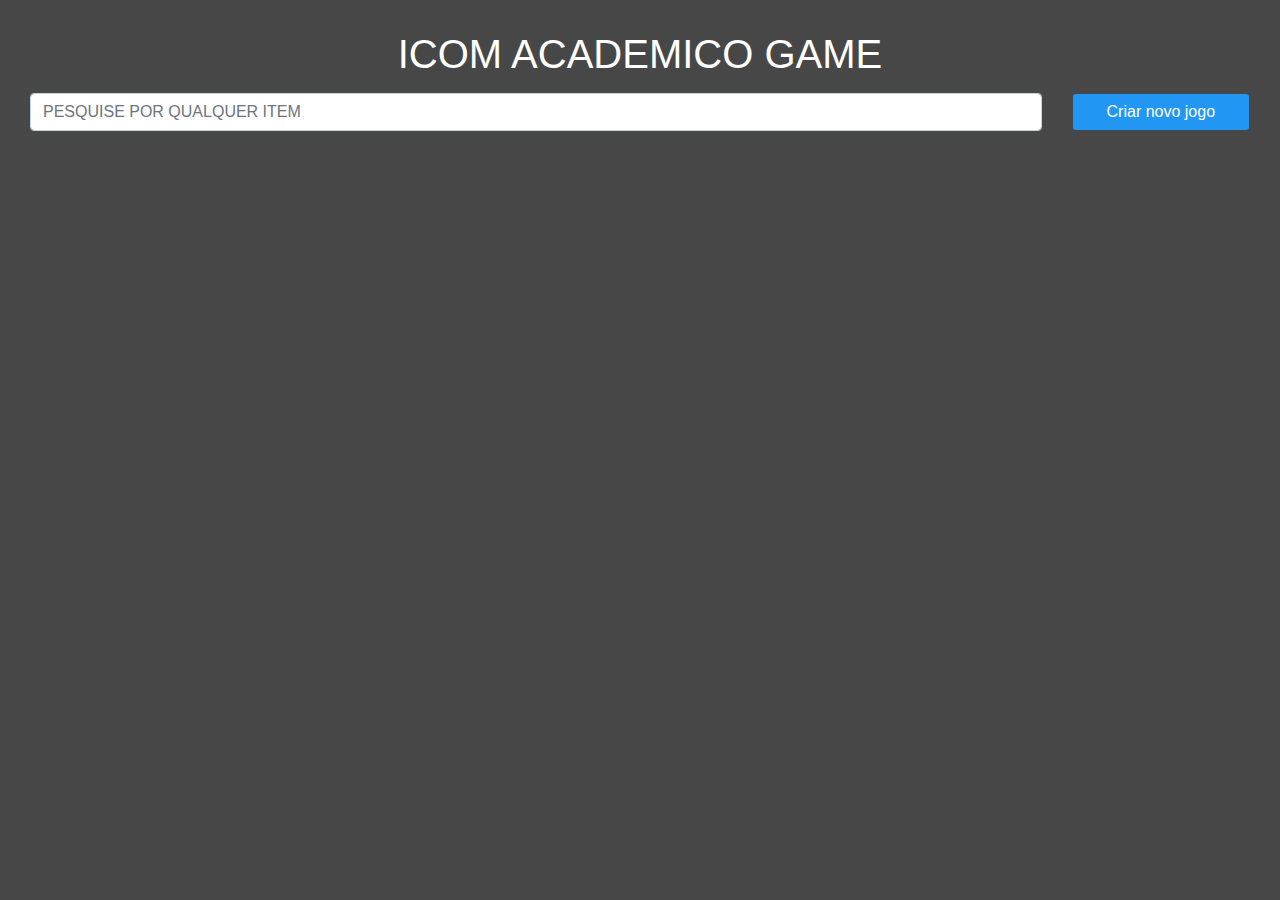
<file: index.html>
<!DOCTYPE html>
<html lang="en">

<head>
    <meta charset="UTF-8">
    <meta name="viewport" content="width=device-width, initial-scale=1.0">
    <title>Document</title>

    <link rel="stylesheet" href="libs/bootstrap-4.6.2-dist/css/bootstrap.min.css">
    <link rel="stylesheet" href="style.css">
</head>

<body>

    <h1>Icom Academico Game</h1>

    <div class="row mb-3">
        <div class="col-12 col-lg-10 mb-2">
            <input type="text" id="searchGame" class="form-control" placeholder="PESQUISE POR QUALQUER ITEM">
        </div>
        <div class="col-12 col-lg-2">
            <a class="btn btn-blue form-control" href="cadastro.html">Criar novo jogo</a>
        </div>

    </div>

    <div class="d-flex align-items-center flex-wrap custom-gap-1 " id="main-games"></div>


    <div class="modal fade text-dark" id="deleteModal" data-backdrop="static" data-keyboard="false" tabindex="-1"
        aria-labelledby="staticBackdropLabel" aria-hidden="true">
        <div class="modal-dialog">
            <div class="modal-content">
                <div class="modal-header">
                    <h5 class="modal-title" id="staticBackdropLabel">Tem certeza ?</h5>
                    <button type="button" class="close" data-dismiss="modal" aria-label="Close">
                        <span aria-hidden="true">&times;</span>
                    </button>
                </div>
                <div class="modal-body">
                    Tem certeza que deseja excluir <span id="gamenamedelete"></span>?
                </div>
                <div class="modal-footer">

                </div>
            </div>
        </div>
    </div>


    <script src="libs/jquery-3.7.1.min.js/script.js"></script>
    <script src="libs/bootstrap-4.6.2-dist/js/bootstrap.min.js"></script>

    <script>

        function doCards(id, nome, descricao, produtora, ano, idadeMinima) {
            return `
            <div class="card" id="${id}">
                <div class="card-header text-center">${nome}</div>
                <div class="card-body">
                    <p class="h-50">${descricao}</p>
                    <div class="d-flex align-items-start justify-content-center gap-2 text-center h-50 flex-column">
                        <div>
                            <strong>Produtora:</strong> ${produtora}
                        </div>
                        <div>
                            <strong>Ano:</strong> ${ano}
                        </div>
                        <div>
                            <strong>Idade:</strong> +${idadeMinima}
                        </div>
                    </div>
                </div>
                <div class="card-footer text-center">
                    <a class="btn btn-orange" href="alterar.html?x=${id}">Alterar</a>
                    <button class="btn btn-red" onClick="showDeleteModal(${id}, '${nome}')">Deletar</button>
                </div>
            </div>
            
            `
        }

        async function loadGames() {
            await $("#main-games").html("");

            await $.ajax({
                type: "GET",
                dataType: "json",
                url: 'http://127.0.0.1:3000/list/games',
                success: function (resp) {
                    var cards = '';
                    for (let i = 0; i < resp.length; i++) {
                        cards += doCards(resp[i].id, resp[i].nome, resp[i].descricao, resp[i].produtora, resp[i].ano, resp[i].idadeMinima)
                    }

                    $("#main-games").html(cards)
                }
            });
        }


        async function showDeleteModal(id, nome) {
            await $("#gamenamedelete").html(nome);
            await $("#deleteModal .modal-footer").html(`
                    <button type="button" class="btn btn-secondary" data-dismiss="modal">Não</button>
                    <button type="button" class="btn btn-red" onClick="deleteGame(${id})">Sim</button>
            `);
            $('#deleteModal').modal("show");
        }

        async function deleteGame(id) {
            await $.ajax({
                type: "DELETE",
                dataType: "json",
                url: `http://127.0.0.1:3000/delete/${id}`,
                success: function (resp) {
                    if (resp) {
                        loadGames()
                        $('#deleteModal').modal("hide");
                    }
                }
            });
        }

        $(document).ready(function () {
            loadGames();
        })

        $("#searchGame").on("keyup", function () {
            var value = $(this).val().toLowerCase();
            $('#main-games .card').each(function () {
                var cardText = $(this).text().toLowerCase();
                if (cardText.indexOf(value) > -1) {
                    $(this).show();
                } else {
                    $(this).hide();
                }
            });
        });
    </script>
</body>

</html>
</file>
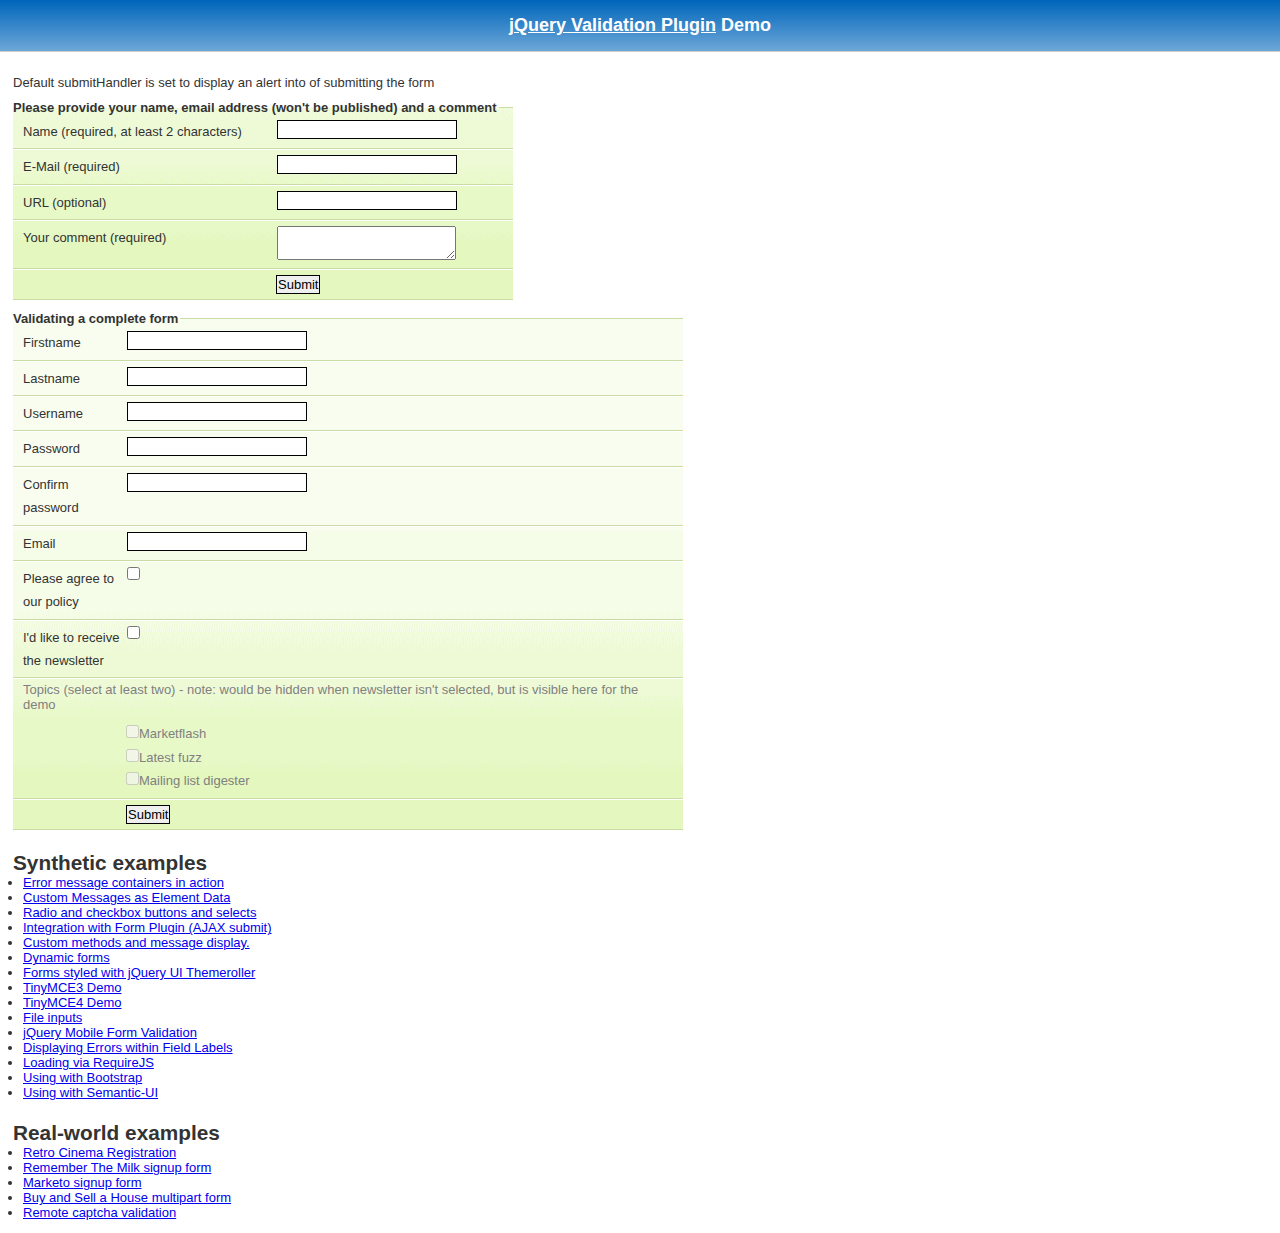
<file: libs/jquery-validation-1.19.5/demo/index.html>
<!DOCTYPE html>
<html lang="en">
<head>
	<meta charset="utf-8">
	<title>jQuery validation plug-in - main demo</title>
	<link rel="stylesheet" href="css/screen.css">
	<script src="../lib/jquery.js"></script>
	<script src="../dist/jquery.validate.js"></script>
	<script>
	$.validator.setDefaults({
		submitHandler: function() {
			alert("submitted!");
		}
	});

	$().ready(function() {
		// validate the comment form when it is submitted
		$("#commentForm").validate();

		// validate signup form on keyup and submit
		$("#signupForm").validate({
			rules: {
				firstname: "required",
				lastname: "required",
				username: {
					required: true,
					minlength: 2
				},
				password: {
					required: true,
					minlength: 5
				},
				confirm_password: {
					required: true,
					minlength: 5,
					equalTo: "#password"
				},
				email: {
					required: true,
					email: true
				},
				topic: {
					required: "#newsletter:checked",
					minlength: 2
				},
				agree: "required"
			},
			messages: {
				firstname: "Please enter your firstname",
				lastname: "Please enter your lastname",
				username: {
					required: "Please enter a username",
					minlength: "Your username must consist of at least 2 characters"
				},
				password: {
					required: "Please provide a password",
					minlength: "Your password must be at least 5 characters long"
				},
				confirm_password: {
					required: "Please provide a password",
					minlength: "Your password must be at least 5 characters long",
					equalTo: "Please enter the same password as above"
				},
				email: "Please enter a valid email address",
				agree: "Please accept our policy",
				topic: "Please select at least 2 topics"
			}
		});

		// propose username by combining first- and lastname
		$("#username").focus(function() {
			var firstname = $("#firstname").val();
			var lastname = $("#lastname").val();
			if (firstname && lastname && !this.value) {
				this.value = firstname + "." + lastname;
			}
		});

		//code to hide topic selection, disable for demo
		var newsletter = $("#newsletter");
		// newsletter topics are optional, hide at first
		var inital = newsletter.is(":checked");
		var topics = $("#newsletter_topics")[inital ? "removeClass" : "addClass"]("gray");
		var topicInputs = topics.find("input").attr("disabled", !inital);
		// show when newsletter is checked
		newsletter.click(function() {
			topics[this.checked ? "removeClass" : "addClass"]("gray");
			topicInputs.attr("disabled", !this.checked);
		});
	});
	</script>
	<style>
	#commentForm {
		width: 500px;
	}
	#commentForm label {
		width: 250px;
	}
	#commentForm label.error, #commentForm input.submit {
		margin-left: 253px;
	}
	#signupForm {
		width: 670px;
	}
	#signupForm label.error {
		margin-left: 10px;
		width: auto;
		display: inline;
	}
	#newsletter_topics label.error {
		display: none;
		margin-left: 103px;
	}
	</style>
</head>
<body>
<h1 id="banner"><a href="https://jqueryvalidation.org/">jQuery Validation Plugin</a> Demo</h1>
<div id="main">
	<p>Default submitHandler is set to display an alert into of submitting the form</p>
	<form class="cmxform" id="commentForm" method="get" action="">
		<fieldset>
			<legend>Please provide your name, email address (won't be published) and a comment</legend>
			<p>
				<label for="cname">Name (required, at least 2 characters)</label>
				<input id="cname" name="name" minlength="2" type="text" required>
			</p>
			<p>
				<label for="cemail">E-Mail (required)</label>
				<input id="cemail" type="email" name="email" required>
			</p>
			<p>
				<label for="curl">URL (optional)</label>
				<input id="curl" type="url" name="url">
			</p>
			<p>
				<label for="ccomment">Your comment (required)</label>
				<textarea id="ccomment" name="comment" required></textarea>
			</p>
			<p>
				<input class="submit" type="submit" value="Submit">
			</p>
		</fieldset>
	</form>
	<form class="cmxform" id="signupForm" method="get" action="">
		<fieldset>
			<legend>Validating a complete form</legend>
			<p>
				<label for="firstname">Firstname</label>
				<input id="firstname" name="firstname" type="text">
			</p>
			<p>
				<label for="lastname">Lastname</label>
				<input id="lastname" name="lastname" type="text">
			</p>
			<p>
				<label for="username">Username</label>
				<input id="username" name="username" type="text">
			</p>
			<p>
				<label for="password">Password</label>
				<input id="password" name="password" type="password">
			</p>
			<p>
				<label for="confirm_password">Confirm password</label>
				<input id="confirm_password" name="confirm_password" type="password">
			</p>
			<p>
				<label for="email">Email</label>
				<input id="email" name="email" type="email">
			</p>
			<p>
				<label for="agree">Please agree to our policy</label>
				<input type="checkbox" class="checkbox" id="agree" name="agree">
			</p>
			<p>
				<label for="newsletter">I'd like to receive the newsletter</label>
				<input type="checkbox" class="checkbox" id="newsletter" name="newsletter">
			</p>
			<fieldset id="newsletter_topics">
				<legend>Topics (select at least two) - note: would be hidden when newsletter isn't selected, but is visible here for the demo</legend>
				<label for="topic_marketflash">
					<input type="checkbox" id="topic_marketflash" value="marketflash" name="topic">Marketflash
				</label>
				<label for="topic_fuzz">
					<input type="checkbox" id="topic_fuzz" value="fuzz" name="topic">Latest fuzz
				</label>
				<label for="topic_digester">
					<input type="checkbox" id="topic_digester" value="digester" name="topic">Mailing list digester
				</label>
				<label for="topic" class="error">Please select at least two topics you'd like to receive.</label>
			</fieldset>
			<p>
				<input class="submit" type="submit" value="Submit">
			</p>
		</fieldset>
	</form>
	<h3>Synthetic examples</h3>
	<ul>
		<li><a href="errorcontainer-demo.html">Error message containers in action</a>
		</li>
		<li><a href="custom-messages-data-demo.html">Custom Messages as Element Data</a>
		</li>
		<li><a href="radio-checkbox-select-demo.html">Radio and checkbox buttons and selects</a>
		</li>
		<li><a href="ajaxSubmit-integration-demo.html">Integration with Form Plugin (AJAX submit)</a>
		</li>
		<li><a href="custom-methods-demo.html">Custom methods and message display.</a>
		</li>
		<li><a href="dynamic-totals.html">Dynamic forms</a>
		</li>
		<li><a href="themerollered.html">Forms styled with jQuery UI Themeroller</a>
		</li>
		<li><a href="tinymce/">TinyMCE3 Demo</a>
		</li>
		<li><a href="tinymce4/">TinyMCE4 Demo</a>
		</li>
		<li><a href="file_input.html">File inputs</a>
		</li>
		<li><a href="jquerymobile.html">jQuery Mobile Form Validation</a>
		</li>
		<li><a href="errors-within-labels.html">Displaying Errors within Field Labels</a>
		</li>
		<li><a href="requirejs/index.html">Loading via RequireJS</a>
		</li>
		<li><a href="bootstrap/index.html">Using with Bootstrap</a>
		</li>
		<li><a href="semantic-ui/index.html">Using with Semantic-UI</a>
		</li>
	</ul>
	<h3>Real-world examples</h3>
	<ul>
		<li><a href="cinema/">Retro Cinema Registration</a></li>
		<li><a href="milk/">Remember The Milk signup form</a></li>
		<li><a href="marketo/">Marketo signup form</a></li>
		<li><a href="multipart/">Buy and Sell a House multipart form</a></li>
		<li><a href="captcha/">Remote captcha validation</a></li>
	</ul>
</div>
</body>
</html>
</file>
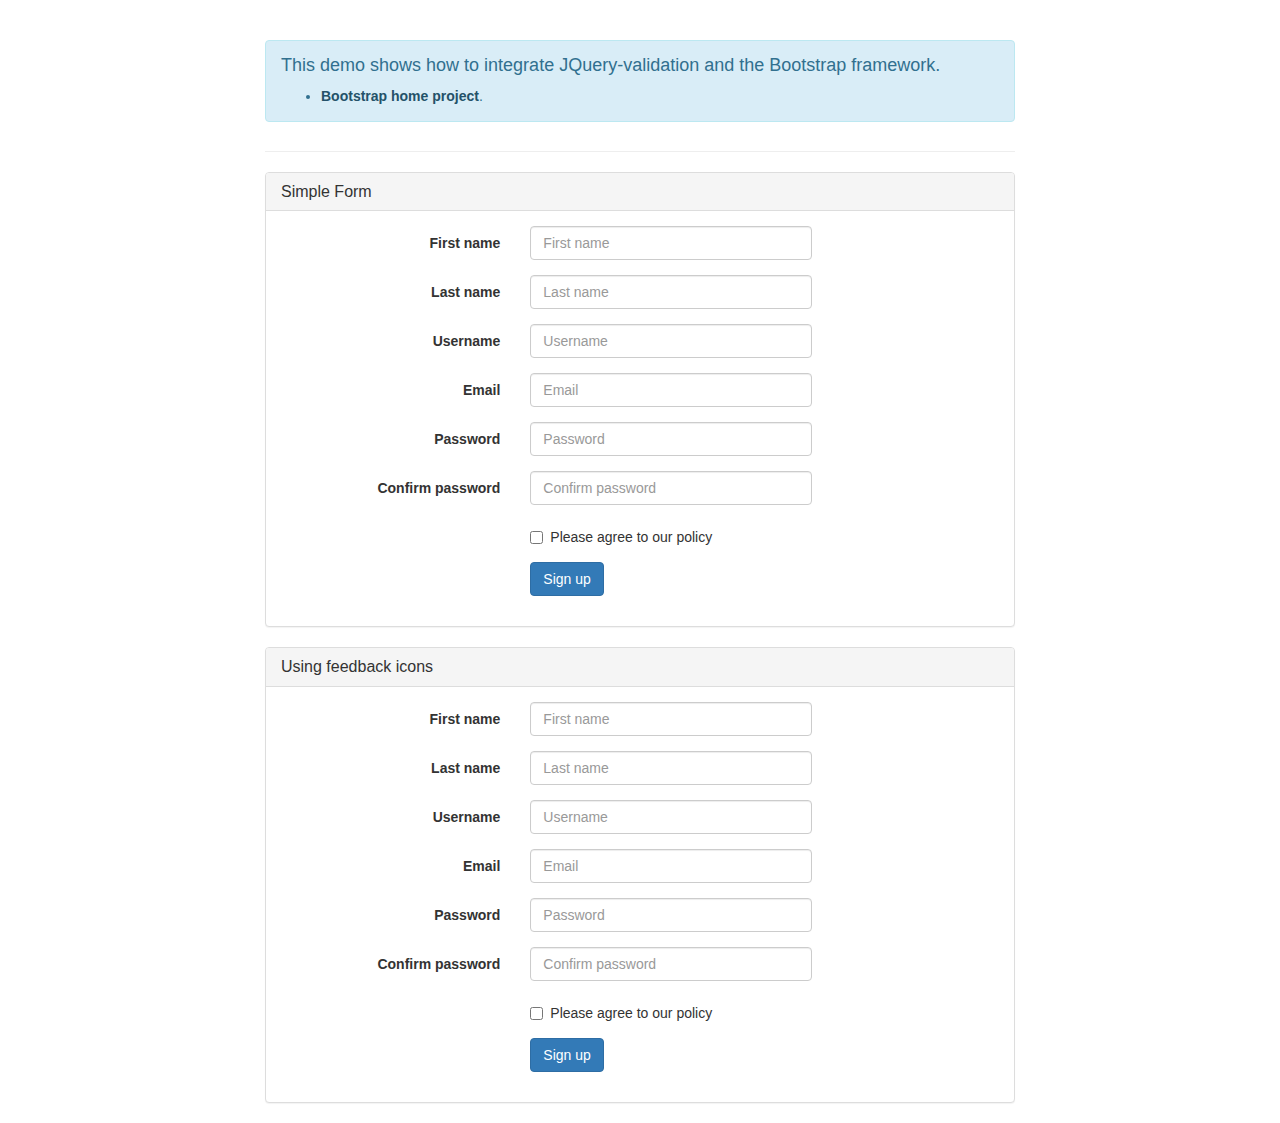
<file: libs/jquery-validation-1.19.5/demo/bootstrap/index.html>
<!DOCTYPE html>
<html>
<head>
	<title>JQuery-validation demo | Bootstrap</title>

	<link rel="stylesheet" href="https://maxcdn.bootstrapcdn.com/bootstrap/3.3.5/css/bootstrap.min.css" />

	<script type="text/javascript" src="../../lib/jquery-1.11.1.js"></script>
	<script type="text/javascript" src="../../dist/jquery.validate.js"></script>
</head>
<body>
	<div class="container">
		<div class="row">
			<div class="col-sm-8 col-sm-offset-2">
				<div class="page-header">
					<div class="alert alert-info" role="alert">
						<h4>This demo shows how to integrate JQuery-validation and the Bootstrap framework.</h4>
						<ul>
							<li><a href="https://getbootstrap.com/" class="alert-link">Bootstrap home project</a>.</li>
						</ul>
					</div>
				</div>

				<div class="panel panel-default">
					<div class="panel-heading">
						<h3 class="panel-title">Simple Form</h3>
					</div>
					<div class="panel-body">
						<form id="signupForm" method="post" class="form-horizontal" action="">
							<div class="form-group">
								<label class="col-sm-4 control-label" for="firstname">First name</label>
								<div class="col-sm-5">
									<input type="text" class="form-control" id="firstname" name="firstname" placeholder="First name" />
								</div>
							</div>

							<div class="form-group">
								<label class="col-sm-4 control-label" for="lastname">Last name</label>
								<div class="col-sm-5">
									<input type="text" class="form-control" id="lastname" name="lastname" placeholder="Last name" />
								</div>
							</div>

							<div class="form-group">
								<label class="col-sm-4 control-label" for="username">Username</label>
								<div class="col-sm-5">
									<input type="text" class="form-control" id="username" name="username" placeholder="Username" />
								</div>
							</div>

							<div class="form-group">
								<label class="col-sm-4 control-label" for="email">Email</label>
								<div class="col-sm-5">
									<input type="text" class="form-control" id="email" name="email" placeholder="Email" />
								</div>
							</div>

							<div class="form-group">
								<label class="col-sm-4 control-label" for="password">Password</label>
								<div class="col-sm-5">
									<input type="password" class="form-control" id="password" name="password" placeholder="Password" />
								</div>
							</div>

							<div class="form-group">
								<label class="col-sm-4 control-label" for="confirm_password">Confirm password</label>
								<div class="col-sm-5">
									<input type="password" class="form-control" id="confirm_password" name="confirm_password" placeholder="Confirm password" />
								</div>
							</div>

							<div class="form-group">
								<div class="col-sm-5 col-sm-offset-4">
									<div class="checkbox">
										<label>
											<input type="checkbox" id="agree" name="agree" value="agree" />Please agree to our policy
										</label>
									</div>
								</div>
							</div>

							<div class="form-group">
								<div class="col-sm-9 col-sm-offset-4">
									<button type="submit" class="btn btn-primary" name="signup" value="Sign up">Sign up</button>
								</div>
							</div>
						</form>
					</div>
				</div>

				<div class="panel panel-default">
					<div class="panel-heading">
						<h3 class="panel-title">Using feedback icons</h3>
					</div>
					<div class="panel-body">
						<form id="signupForm1" method="post" class="form-horizontal" action="">
							<div class="form-group">
								<label class="col-sm-4 control-label" for="firstname1">First name</label>
								<div class="col-sm-5">
									<input type="text" class="form-control" id="firstname1" name="firstname1" placeholder="First name" />
								</div>
							</div>

							<div class="form-group">
								<label class="col-sm-4 control-label" for="lastname1">Last name</label>
								<div class="col-sm-5">
									<input type="text" class="form-control" id="lastname1" name="lastname1" placeholder="Last name" />
								</div>
							</div>

							<div class="form-group">
								<label class="col-sm-4 control-label" for="username1">Username</label>
								<div class="col-sm-5">
									<input type="text" class="form-control" id="username1" name="username1" placeholder="Username" />
								</div>
							</div>

							<div class="form-group">
								<label class="col-sm-4 control-label" for="email1">Email</label>
								<div class="col-sm-5">
									<input type="text" class="form-control" id="email1" name="email1" placeholder="Email" />
								</div>
							</div>

							<div class="form-group">
								<label class="col-sm-4 control-label" for="password1">Password</label>
								<div class="col-sm-5">
									<input type="password" class="form-control" id="password1" name="password1" placeholder="Password" />
								</div>
							</div>

							<div class="form-group">
								<label class="col-sm-4 control-label" for="confirm_password1">Confirm password</label>
								<div class="col-sm-5">
									<input type="password" class="form-control" id="confirm_password1" name="confirm_password1" placeholder="Confirm password" />
								</div>
							</div>

							<div class="form-group">
								<div class="col-sm-5 col-sm-offset-4">
									<div class="checkbox">
										<label>
											<input type="checkbox" id="agree1" name="agree1" value="agree" />Please agree to our policy
										</label>
									</div>
								</div>
							</div>

							<div class="form-group">
								<div class="col-sm-9 col-sm-offset-4">
									<button type="submit" class="btn btn-primary" name="signup1" value="Sign up">Sign up</button>
								</div>
							</div>
						</form>
					</div>
				</div>
			</div>
		</div>
	</div>
	<script type="text/javascript">
		$.validator.setDefaults( {
			submitHandler: function () {
				alert( "submitted!" );
			}
		} );

		$( document ).ready( function () {
			$( "#signupForm" ).validate( {
				rules: {
					firstname: "required",
					lastname: "required",
					username: {
						required: true,
						minlength: 2
					},
					password: {
						required: true,
						minlength: 5
					},
					confirm_password: {
						required: true,
						minlength: 5,
						equalTo: "#password"
					},
					email: {
						required: true,
						email: true
					},
					agree: "required"
				},
				messages: {
					firstname: "Please enter your firstname",
					lastname: "Please enter your lastname",
					username: {
						required: "Please enter a username",
						minlength: "Your username must consist of at least 2 characters"
					},
					password: {
						required: "Please provide a password",
						minlength: "Your password must be at least 5 characters long"
					},
					confirm_password: {
						required: "Please provide a password",
						minlength: "Your password must be at least 5 characters long",
						equalTo: "Please enter the same password as above"
					},
					email: "Please enter a valid email address",
					agree: "Please accept our policy"
				},
				errorElement: "em",
				errorPlacement: function ( error, element ) {
					// Add the `help-block` class to the error element
					error.addClass( "help-block" );

					if ( element.prop( "type" ) === "checkbox" ) {
						error.insertAfter( element.parent( "label" ) );
					} else {
						error.insertAfter( element );
					}
				},
				highlight: function ( element, errorClass, validClass ) {
					$( element ).parents( ".col-sm-5" ).addClass( "has-error" ).removeClass( "has-success" );
				},
				unhighlight: function (element, errorClass, validClass) {
					$( element ).parents( ".col-sm-5" ).addClass( "has-success" ).removeClass( "has-error" );
				}
			} );

			$( "#signupForm1" ).validate( {
				rules: {
					firstname1: "required",
					lastname1: "required",
					username1: {
						required: true,
						minlength: 2
					},
					password1: {
						required: true,
						minlength: 5
					},
					confirm_password1: {
						required: true,
						minlength: 5,
						equalTo: "#password1"
					},
					email1: {
						required: true,
						email: true
					},
					agree1: "required"
				},
				messages: {
					firstname1: "Please enter your firstname",
					lastname1: "Please enter your lastname",
					username1: {
						required: "Please enter a username",
						minlength: "Your username must consist of at least 2 characters"
					},
					password1: {
						required: "Please provide a password",
						minlength: "Your password must be at least 5 characters long"
					},
					confirm_password1: {
						required: "Please provide a password",
						minlength: "Your password must be at least 5 characters long",
						equalTo: "Please enter the same password as above"
					},
					email1: "Please enter a valid email address",
					agree1: "Please accept our policy"
				},
				errorElement: "em",
				errorPlacement: function ( error, element ) {
					// Add the `help-block` class to the error element
					error.addClass( "help-block" );

					// Add `has-feedback` class to the parent div.form-group
					// in order to add icons to inputs
					element.parents( ".col-sm-5" ).addClass( "has-feedback" );

					if ( element.prop( "type" ) === "checkbox" ) {
						error.insertAfter( element.parent( "label" ) );
					} else {
						error.insertAfter( element );
					}

					// Add the span element, if doesn't exists, and apply the icon classes to it.
					if ( !element.next( "span" )[ 0 ] ) {
						$( "<span class='glyphicon glyphicon-remove form-control-feedback'></span>" ).insertAfter( element );
					}
				},
				success: function ( label, element ) {
					// Add the span element, if doesn't exists, and apply the icon classes to it.
					if ( !$( element ).next( "span" )[ 0 ] ) {
						$( "<span class='glyphicon glyphicon-ok form-control-feedback'></span>" ).insertAfter( $( element ) );
					}
				},
				highlight: function ( element, errorClass, validClass ) {
					$( element ).parents( ".col-sm-5" ).addClass( "has-error" ).removeClass( "has-success" );
					$( element ).next( "span" ).addClass( "glyphicon-remove" ).removeClass( "glyphicon-ok" );
				},
				unhighlight: function ( element, errorClass, validClass ) {
					$( element ).parents( ".col-sm-5" ).addClass( "has-success" ).removeClass( "has-error" );
					$( element ).next( "span" ).addClass( "glyphicon-ok" ).removeClass( "glyphicon-remove" );
				}
			} );
		} );
	</script>
</body>
</html>
</file>
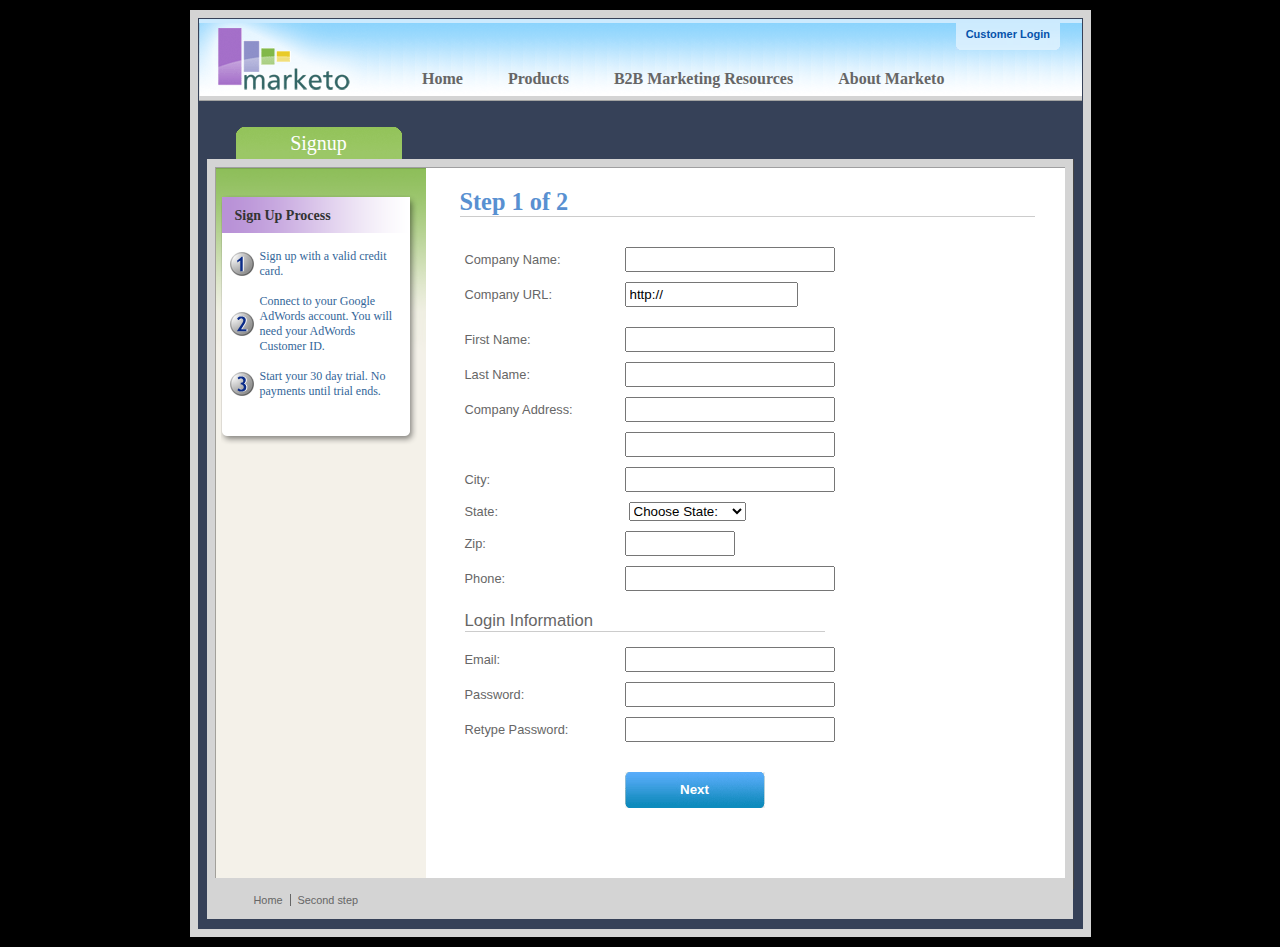
<file: libs/jquery-validation-1.19.5/demo/marketo/index.html>
<!DOCTYPE html>
<html lang="en">
<head>
	<meta charset="utf-8">
	<title>Subscription Signup | Marketo</title>
	<script src="../../lib/jquery.js"></script>
	<script src="../../lib/jquery.mockjax.js"></script>
	<script src="../../dist/jquery.validate.js"></script>
	<script src="jquery.maskedinput.js"></script>
	<script src="mktSignup.js"></script>
	<link rel="stylesheet" href="stylesheet.css">
</head>
<body>
<!-- start page wrapper -->
<div id="letterbox">
	<!-- start header container -->
	<div id="header-background">
		<div class="nav-global-container">
			<div class="login">
				<a href="#">
					<span></span>Customer Login</a>
			</div>
			<div class="logo">
				<a href="#">
					<img src="images/logo_marketo.gif" width="168" height="73" alt="Marketo">
				</a>
			</div>
			<div class="nav-global">
				<ul>
					<li>
						<a href="#" class="nav-g01">
							<span></span>Home</a>
					</li>
					<li>
						<a href="#" class="nav-g02">
							<span></span>Products</a>
					</li>
					<li>
						<a href="#" class="nav-g04">
							<span></span>B2B Marketing Resources</a>
					</li>
					<li>
						<a href="#" class="nav-g05">
							<span></span>About Marketo</a>
					</li>
				</ul>
			</div>
		</div>
	</div>
	<!-- end header container -->
	<div class="line-grey-tier"></div>
	<!-- start page container 2 div-->
	<div id="page-container" class="resize">
		<div id="page-content-inner" class="resize">
			<!-- start col-main -->
			<div id="col-main" class="resize" style="">
				<!-- start main content -->
				<div class="main-content resize">
					<div class="action-container" style="display:none;"></div>
					<h1>Step 1 of 2</h1>
					<p>
					</p>
					<br clear="all">
					<div>
						<form id="profileForm" type="actionForm" action="step2.htm" method="get">
							<div class="error" style="display:none;">
								<img src="images/warning.gif" alt="Warning!" width="24" height="24" style="float:left; margin: -5px 10px 0px 0px;">
								<span></span>.
								<br clear="all">
							</div>
							<table cellpadding="0" cellspacing="0" border="0">
								<tr>
									<td class="label">
										<label for="co_name">Company Name:</label>
									</td>
									<td class="field">
										<input id="co_name" class="required" maxlength="40" name="co_name" size="20" type="text" tabindex="1" value="">
									</td>
								</tr>
								<tr>
									<td class="label">
										<label for="co_url">Company URL:</label>
									</td>
									<td class="field">
										<input id="co_url" class="required defaultInvalid url" maxlength="40" name="co_url" style="width:163px" type="text" tabindex="2" value="http://">
									</td>
								</tr>
								<tr>
									<td>
									<td>
								</tr>
								<tr>
									<td class="label">
										<label for="first_name">First Name:</label>
									</td>
									<td class="field">
										<input id="first_name" class="required" maxlength="40" name="first_name" size="20" type="text" tabindex="3" value="">
									</td>
								</tr>
								<tr>
									<td class="label">
										<label for="last_name">Last Name:</label>
									</td>
									<td class="field">
										<input id="last_name" class="required" maxlength="40" name="last_name" size="20" type="text" tabindex="4" value="">
									</td>
								</tr>
								<tr>
									<td class="label">
										<label for="address1">Company Address:</label>
									</td>
									<td class="field">
										<input maxlength="40" class="required" name="address1" size="20" type="text" tabindex="5" value="">
									</td>
								</tr>
								<tr>
									<td class="label"></td>
									<td class="field">
										<input maxlength="40" name="address2" size="20" type="text" tabindex="6" value="">
									</td>
								</tr>
								<tr>
									<td class="label">
										<label for="city">City:</label>
									</td>
									<td class="field">
										<input maxlength="40" class="required" name="city" size="20" type="text" tabindex="7" value="">
									</td>
								</tr>
								<tr>
									<td class="label">
										<label for="state">State:</label>
									</td>
									<td class="field">
										<select id="state" class="required" name="state" style="margin-left: 4px;" tabindex="8">
											<option value="">Choose State:</option>
											<option value="AL">Alabama</option>
											<option value="AK">Alaska</option>
											<option value="AZ">Arizona</option>
											<option value="AR">Arkansas</option>
											<option value="CA">California</option>
											<option value="CO">Colorado</option>
											<option value="CT">Connecticut</option>
											<option value="DE">Delaware</option>
											<option value="FL">Florida</option>
											<option value="GA">Georgia</option>
											<option value="HI">Hawaii</option>
											<option value="ID">Idaho</option>
											<option value="IL">Illinois</option>
											<option value="IN">Indiana</option>
											<option value="IA">Iowa</option>
											<option value="KS">Kansas</option>
											<option value="KY">Kentucky</option>
											<option value="LA">Louisiana</option>
											<option value="ME">Maine</option>
											<option value="MD">Maryland</option>
											<option value="MA">Massachusetts</option>
											<option value="MI">Michigan</option>
											<option value="MN">Minnesota</option>
											<option value="MS">Mississippi</option>
											<option value="MO">Missouri</option>
											<option value="MT">Montana</option>
											<option value="NE">Nebraska</option>
											<option value="NV">Nevada</option>
											<option value="NH">New Hampshire</option>
											<option value="NJ">New Jersey</option>
											<option value="NM">New Mexico</option>
											<option value="NY">New York</option>
											<option value="NC">North Carolina</option>
											<option value="ND">North Dakota</option>
											<option value="OH">Ohio</option>
											<option value="OK">Oklahoma</option>
											<option value="OR">Oregon</option>
											<option value="PA">Pennsylvania</option>
											<option value="RI">Rhode Island</option>
											<option value="SC">South Carolina</option>
											<option value="SD">South Dakota</option>
											<option value="TN">Tennessee</option>
											<option value="TX">Texas</option>
											<option value="UT">Utah</option>
											<option value="VT">Vermont</option>
											<option value="VA">Virginia</option>
											<option value="WA">Washington</option>
											<option value="WV">West Virginia</option>
											<option value="WI">Wisconsin</option>
											<option value="WY">Wyoming</option>
										</select>
									</td>
								</tr>
								<tr>
									<td class="label">
										<label for="zip">Zip:</label>
									</td>
									<td class="field">
										<input maxlength="10" name="zip" style="width: 100px" type="text" class="required zipcode" tabindex="9" value="">
									</td>
								</tr>
								<tr>
									<td class="label">
										<label for="phone">Phone:</label>
									</td>
									<td class="field">
										<input id="phone" maxlength="14" name="phone" type="text" class="required phone" tabindex="10" value="">
									</td>
								</tr>
								<tr>
									<td colspan="2">
										<h2 style="border-bottom: 1px solid #CCCCCC;">Login Information</h2>
									</td>
								</tr>
								<tr>
									<td class="label">
										<label for="email">Email:</label>
									</td>
									<td class="field">
										<input id="email" class="required email" remote="emails.action" maxlength="40" name="email" size="20" type="text" tabindex="11" value="">
									</td>
								</tr>
								<tr>
									<td class="label">
										<label for="password1">Password:</label>
									</td>
									<td class="field">
										<input id="password1" class="required password" maxlength="40" name="password1" size="20" type="password" tabindex="12" value="">
									</td>
								</tr>
								<tr>
									<td class="label">
										<label for="password2">Retype Password:</label>
									</td>
									<td class="field">
										<input id="password2" class="required" equalTo="#password1" maxlength="40" name="password2" size="20" type="password" tabindex="13" value="">
										<div class="formError"></div>
									</td>
								</tr>
								<tr>
									<td></td>
									<td>
										<div class="buttonSubmit">
											<span></span>
											<input class="formButton" type="submit" value="Next" style="width: 140px" tabindex="14">
										</div>
									</td>
								</tr>
							</table>
							<br>
							<br>
						</form>
						<br clear="all">
					</div>
				</div>
				<!-- end main content -->
				<br>
			</div>
			<!-- end col-main -->
			<!-- start left col -->
			<div id="col-left" class="nav-left-back empty resize" style="position: absolute; min-height: 450px;">
				<div class="col-left-header-tab" style="position: absolute;">Signup</div>
				<div class="nav-left"></div>
				<div class="left-nav-callout png" style="top: 15px; margin-bottom: 100px;">
					<img src="images/left-nav-callout-long.png" class="png" alt="">
					<h6>Sign Up Process</h6>
					<a style="background-image: url(images/step1-24.gif); font-weight: normal; text-decoration: none; cursor: default;">Sign up with a valid credit card.</a>
					<a style="background-image: url(images/step2-24.gif); font-weight: normal; text-decoration: none; cursor: default;">Connect to your Google AdWords account.  You will need your AdWords Customer ID.</a>
					<a style="background-image: url(images/step3-24.gif); font-weight: normal; text-decoration: none; cursor: default;">Start your 30 day trial.  No payments until trial ends.</a>
				</div>
				<div class="footerAddress">
					<b>Marketo Inc.</b>
					<br>1710 S. Amphlett Blvd.
					<br>San Mateo, CA 94402 USA
					<br>
				</div>
				<br clear="all">
			</div>
			<!-- end left col -->
		</div>
	</div>
	<!-- end page container 2 divs-->
	<div id="footer-container" align="center">
		<div class="footer">
			<ul>
				<li><a href="..">Home</a>
				</li>
				<li class="line-off"><a href="step2.htm">Second step</a>
				</li>
			</ul>
		</div>
	</div>
	<!-- end page wrapper -->
</div>
</body>
</html>
</file>
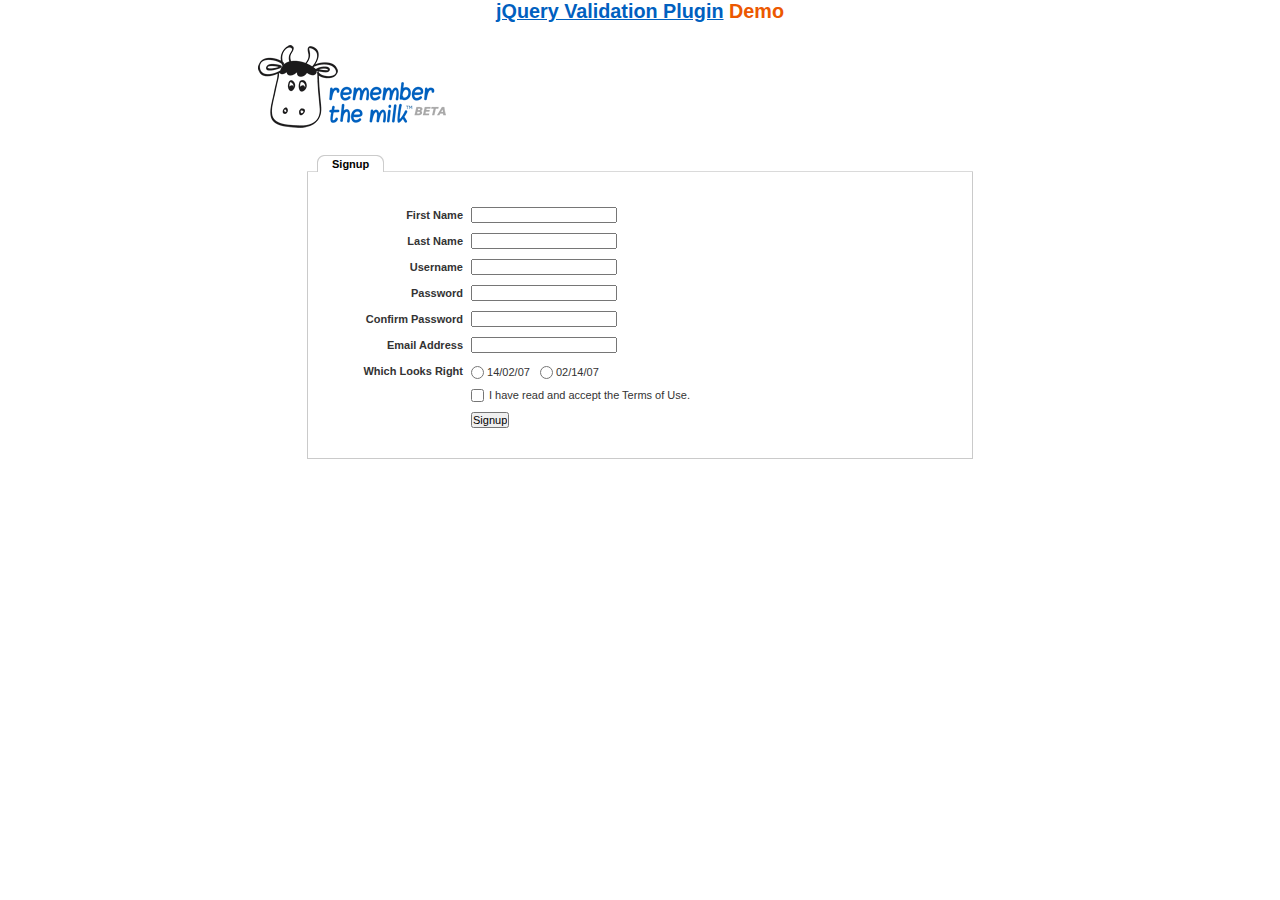
<file: libs/jquery-validation-1.19.5/demo/milk/index.html>
<!DOCTYPE html>
<html lang="en">
<head>
	<meta charset="utf-8">
	<title>Remember The Milk signup form - jQuery Validate plugin demo - with friendly permission from the RTM team</title>
	<link rel="stylesheet" href="milk.css">
	<script src="../../lib/jquery.js"></script>
	<script src="../../lib/jquery.mockjax.js"></script>
	<script src="../../dist/jquery.validate.js"></script>
	<script>
	$(document).ready(function() {
		$.mockjax({
			url: "emails.action",
			response: function(settings) {
				var email = settings.data.email,
					emails = ["glen@marketo.com", "george@bush.gov", "me@god.com", "aboutface@cooper.com", "steam@valve.com", "bill@gates.com"];
				this.responseText = "true";
				if ($.inArray(email, emails) !== -1) {
					this.responseText = "false";
				}
			},
			responseTime: 500
		});

		$.mockjax({
			url: "users.action",
			response: function(settings) {
				var user = settings.data.username,
					users = ["asdf", "Peter", "Peter2", "George"];
				this.responseText = "true";
				if ($.inArray(user, users) !== -1) {
					this.responseText = "false";
				}
			},
			responseTime: 500
		});

		// validate signup form on keyup and submit
		var validator = $("#signupform").validate({
			rules: {
				firstname: "required",
				lastname: "required",
				username: {
					required: true,
					minlength: 2,
					remote: "users.action"
				},
				password: {
					required: true,
					minlength: 5
				},
				password_confirm: {
					required: true,
					minlength: 5,
					equalTo: "#password"
				},
				email: {
					required: true,
					email: true,
					remote: "emails.action"
				},
				dateformat: "required",
				terms: "required"
			},
			messages: {
				firstname: "Enter your firstname",
				lastname: "Enter your lastname",
				username: {
					required: "Enter a username",
					minlength: jQuery.validator.format("Enter at least {0} characters"),
					remote: jQuery.validator.format("{0} is already in use")
				},
				password: {
					required: "Provide a password",
					minlength: jQuery.validator.format("Enter at least {0} characters")
				},
				password_confirm: {
					required: "Repeat your password",
					minlength: jQuery.validator.format("Enter at least {0} characters"),
					equalTo: "Enter the same password as above"
				},
				email: {
					required: "Please enter a valid email address",
					minlength: "Please enter a valid email address",
					remote: jQuery.validator.format("{0} is already in use")
				},
				dateformat: "Choose your preferred dateformat",
				terms: " "
			},
			// the errorPlacement has to take the table layout into account
			errorPlacement: function(error, element) {
				if (element.is(":radio"))
					error.appendTo(element.parent().next().next());
				else if (element.is(":checkbox"))
					error.appendTo(element.next());
				else
					error.appendTo(element.parent().next());
			},
			// specifying a submitHandler prevents the default submit, good for the demo
			submitHandler: function() {
				alert("submitted!");
			},
			// set this class to error-labels to indicate valid fields
			success: function(label) {
				// set &nbsp; as text for IE
				label.html("&nbsp;").addClass("checked");
			},
			highlight: function(element, errorClass) {
				$(element).parent().next().find("." + errorClass).removeClass("checked");
			}
		});

		// propose username by combining first- and lastname
		$("#username").focus(function() {
			var firstname = $("#firstname").val();
			var lastname = $("#lastname").val();
			if (firstname && lastname && !this.value) {
				this.value = (firstname + "." + lastname).toLowerCase();
			}
		});
	});
	</script>
</head>
<body>
<h1 id="banner"><a href="https://jqueryvalidation.org/">jQuery Validation Plugin</a> Demo</h1>
<div id="main">
	<div id="content">
		<div id="header">
			<div id="headerlogo">
				<img src="milk.png" alt="Remember The Milk">
			</div>
		</div>
		<div style="clear: both;">
			<div></div>
		</div>
		<div class="content">
			<div id="signupbox">
				<div id="signuptab">
					<ul>
						<li id="signupcurrent"><a href=" ">Signup</a>
						</li>
					</ul>
				</div>
				<div id="signupwrap">
					<form id="signupform" autocomplete="off" method="get" action="">
						<table>
							<tr>
								<td class="label">
									<label id="lfirstname" for="firstname">First Name</label>
								</td>
								<td class="field">
									<input id="firstname" name="firstname" type="text" value="" maxlength="100">
								</td>
								<td class="status"></td>
							</tr>
							<tr>
								<td class="label">
									<label id="llastname" for="lastname">Last Name</label>
								</td>
								<td class="field">
									<input id="lastname" name="lastname" type="text" value="" maxlength="100">
								</td>
								<td class="status"></td>
							</tr>
							<tr>
								<td class="label">
									<label id="lusername" for="username">Username</label>
								</td>
								<td class="field">
									<input id="username" name="username" type="text" value="" maxlength="50">
								</td>
								<td class="status"></td>
							</tr>
							<tr>
								<td class="label">
									<label id="lpassword" for="password">Password</label>
								</td>
								<td class="field">
									<input id="password" name="password" type="password" maxlength="50" value="">
								</td>
								<td class="status"></td>
							</tr>
							<tr>
								<td class="label">
									<label id="lpassword_confirm" for="password_confirm">Confirm Password</label>
								</td>
								<td class="field">
									<input id="password_confirm" name="password_confirm" type="password" maxlength="50" value="">
								</td>
								<td class="status"></td>
							</tr>
							<tr>
								<td class="label">
									<label id="lemail" for="email">Email Address</label>
								</td>
								<td class="field">
									<input id="email" name="email" type="text" value="" maxlength="150">
								</td>
								<td class="status"></td>
							</tr>
							<tr>
								<td class="label">
									<label>Which Looks Right</label>
								</td>
								<td class="field" colspan="2" style="vertical-align: top; padding-top: 2px;">
									<table>
										<tbody>
											<tr>
												<td style="padding-right: 5px;">
													<input id="dateformat_eu" name="dateformat" type="radio" value="0">
													<label id="ldateformat_eu" for="dateformat_eu">14/02/07</label>
												</td>
												<td style="padding-left: 5px;">
													<input id="dateformat_am" name="dateformat" type="radio" value="1">
													<label id="ldateformat_am" for="dateformat_am">02/14/07</label>
												</td>
												<td>
												</td>
											</tr>
										</tbody>
									</table>
								</td>
							</tr>
							<tr>
								<td class="label">&nbsp;</td>
								<td class="field" colspan="2">
									<div id="termswrap">
										<input id="terms" type="checkbox" name="terms">
										<label id="lterms" for="terms">I have read and accept the Terms of Use.</label>
									</div>
									<!-- /termswrap -->
								</td>
							</tr>
							<tr>
								<td class="label">
									<label id="lsignupsubmit" for="signupsubmit">Signup</label>
								</td>
								<td class="field" colspan="2">
									<input id="signupsubmit" name="signup" type="submit" value="Signup">
								</td>
							</tr>
						</table>
					</form>
				</div>
			</div>
		</div>
	</div>
</div>
</body>
</html>
</file>
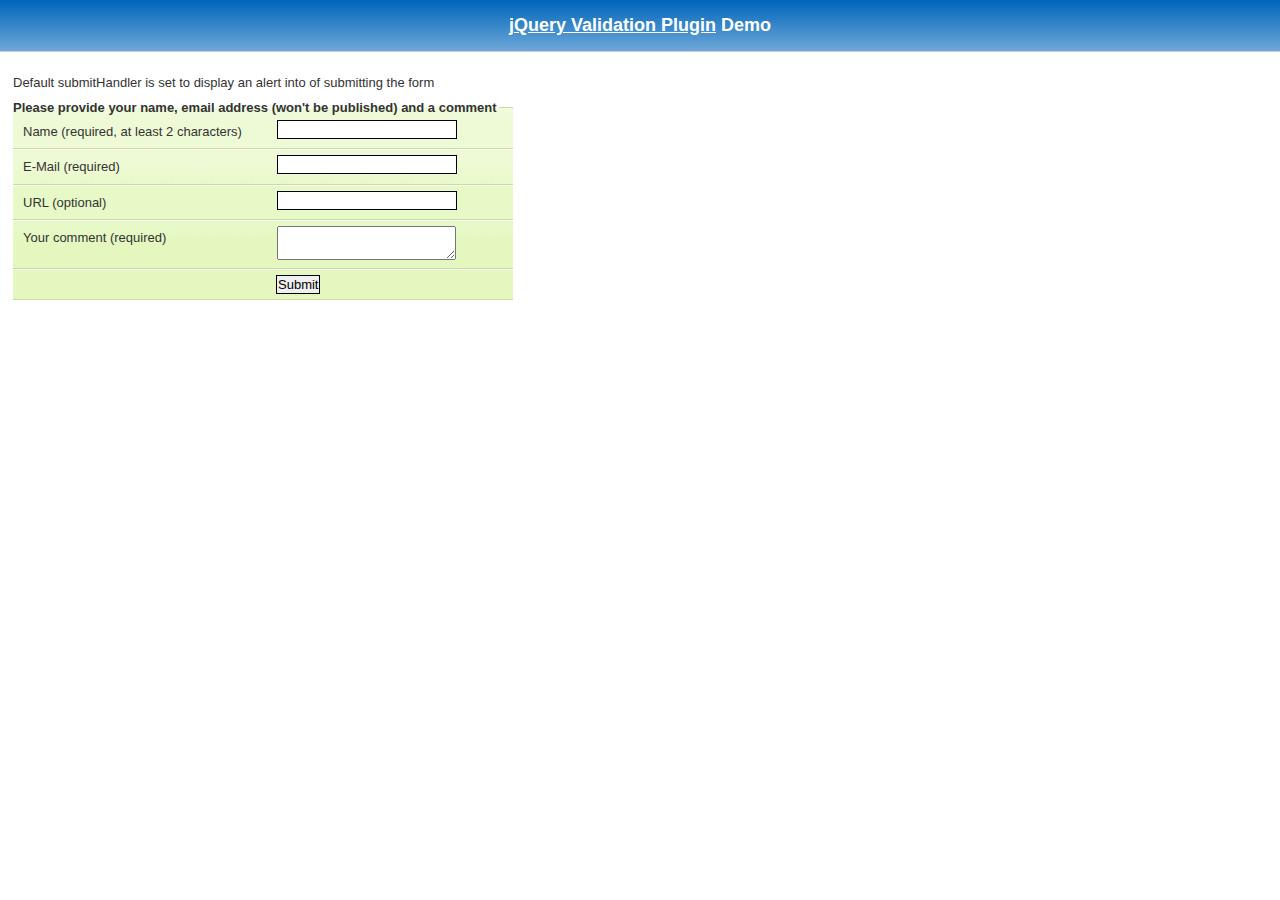
<file: libs/jquery-validation-1.19.5/demo/requirejs/index.html>
<!DOCTYPE html>
<html lang="en">
	<head>
		<meta charset="utf-8">
		<title>jQuery validation plug-in - requirejs demo</title>

		<link rel="stylesheet" href="../css/screen.css">

		<style type="text/css">
			#commentForm { width: 500px; }
			#commentForm label { width: 250px; }
			#commentForm label.error, #commentForm input.submit { margin-left: 253px; }
		</style>
</head>
<body>

	<h1 id="banner"><a href="https://jqueryvalidation.org/">jQuery Validation Plugin</a> Demo</h1>
	<div id="main">

		<p>Default submitHandler is set to display an alert into of submitting the form</p>
		<form class="cmxform" id="commentForm" method="get" action="">
			<fieldset>
				<legend>Please provide your name, email address (won't be published) and a comment</legend>
				<p>
					<label for="cname">Name (required, at least 2 characters)</label>
					<input id="cname" name="name" minlength="2" type="text" required>
				</p>
				<p>
					<label for="cemail">E-Mail (required)</label>
					<input id="cemail" type="email" name="email" required>
				</p>
				<p>
					<label for="curl">URL (optional)</label>
					<input id="curl" type="url" name="url">
				</p>
				<p>
					<label for="ccomment">Your comment (required)</label>
					<textarea id="ccomment" name="comment" required></textarea>
				</p>
				<p>
					<input class="submit" type="submit" value="Submit">
				</p>
			</fieldset>
		</form>

		<script>
		var require = {
			paths: {
				"jquery": "../../lib/jquery-3.1.1"
			}
		};
		</script>
		<script src="../../lib/require.js" data-main="app.js"></script>
	</div>
</body>
</html>
</file>
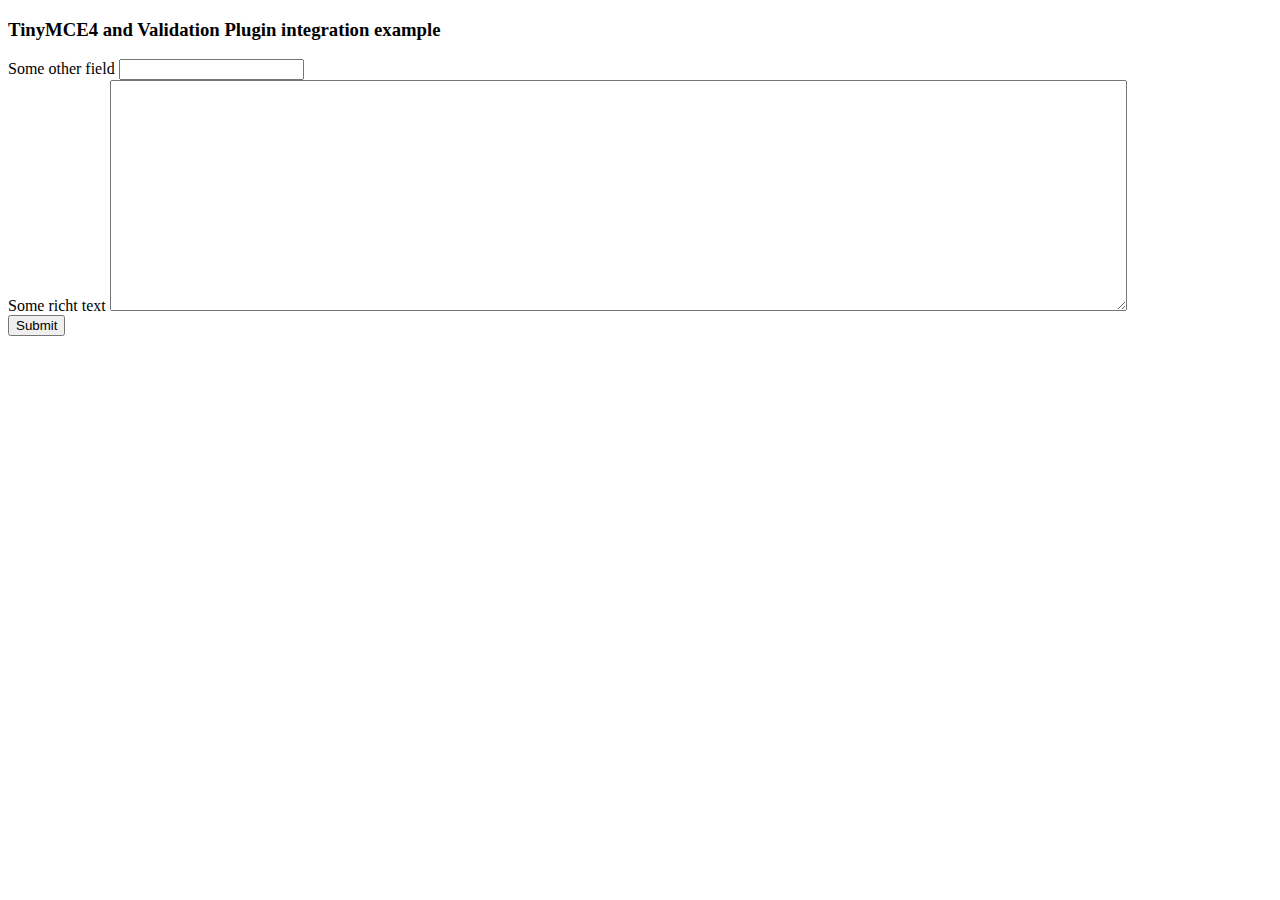
<file: libs/jquery-validation-1.19.5/demo/tinymce4/index.html>
<!doctype html>
<html lang="en">
<head>
	<meta charset="utf-8">
	<title>jQuery Validation plugin: integration with TinyMCE</title>
	<script src="../../lib/jquery.js"></script>
	<script src="../../dist/jquery.validate.js"></script>
	<script src="//tinymce.cachefly.net/4.1/tinymce.min.js"></script>
	<script>
	tinymce.init({
		mode: "textareas",

		setup: function(editor) {
			editor.on('change', function(e) {
				tinymce.triggerSave();
				$("#" + editor.id).valid();
			});
		}

	});
	$(function() {
		var validator = $("#myform").submit(function() {
			// update underlying textarea before submit validation
			tinyMCE.triggerSave();
		}).validate({
			ignore: "",
			rules: {
				title: "required",
				content: "required"
			},
			errorPlacement: function(label, element) {
				// position error label after generated textarea
				if (element.is("textarea")) {
					label.insertAfter(element.next());
				} else {
					label.insertAfter(element)
				}
			}
		});
		validator.focusInvalid = function() {
			// put focus on tinymce on submit validation
			if (this.settings.focusInvalid) {
				try {
					var toFocus = $(this.findLastActive() || this.errorList.length && this.errorList[0].element || []);
					if (toFocus.is("textarea")) {
						tinyMCE.get(toFocus.attr("id")).focus();
					} else {
						toFocus.filter(":visible").focus();
					}
				} catch (e) {
					// ignore IE throwing errors when focusing hidden elements
				}
			}
		}
	})
	</script>
	<!-- /TinyMCE -->
</head>
<body>
<form id="myform" action="">
	<h3>TinyMCE4 and Validation Plugin integration example</h3>
	<label>Some other field</label>
	<input name="title">
	<br>
	<label>Some richt text</label>
	<textarea id="content" name="content" rows="15" cols="80" style="width: 80%"></textarea>
	<br>
	<input type="submit" name="save" value="Submit">
</form>
</body>
</html>
</file>
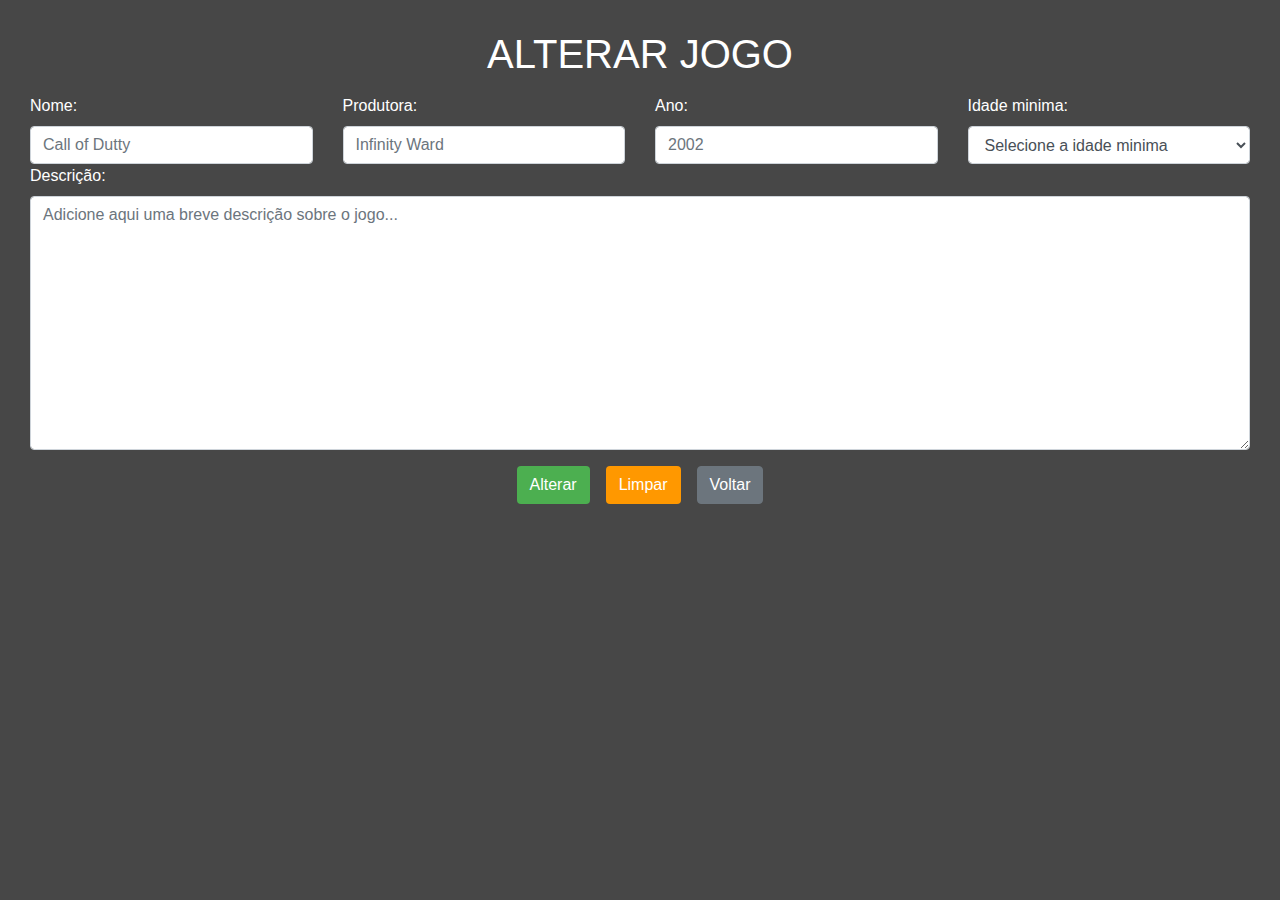
<file: alterar.html>
<!DOCTYPE html>
<html lang="en">

<head>
    <meta charset="UTF-8">
    <meta name="viewport" content="width=device-width, initial-scale=1.0">
    <title>Alterar Jogo</title>

    <link rel="stylesheet" href="libs/bootstrap-4.6.2-dist/css/bootstrap.min.css">
    <link rel="stylesheet" href="style.css">
</head>

<body>
    <h1 class="mb-3">Alterar jogo</h1>

    <form id="formGame">
        <div class="row">
            <div class="col-12 col-lg-3">
                <div class="d-flex align-items-start flex-column">
                    <label for="nome">Nome:</label>
                    <input type="text" name="nome" id="nome" class="form-control" placeholder="Call of Dutty" required>
                </div>

            </div>
            <div class="col-12 col-lg-3">
                <div class="d-flex align-items-start flex-column">
                    <label for="produtora">Produtora:</label>
                    <input type="text" name="produtora" id="produtora" class="form-control" placeholder="Infinity Ward"
                        required>
                </div>
            </div>
            <div class="col-12 col-lg-3">
                <div class="d-flex align-items-start flex-column">
                    <label for="ano">Ano:</label>
                    <input type="number" name="ano" id="ano" class="form-control" placeholder="2002" required>
                </div>
            </div>
            <div class="col-12 col-lg-3">
                <div class="d-flex align-items-start flex-column">
                    <label for="idade">Idade minima:</label>
                    <select id="idade" class="form-control" required>
                        <option value="">Selecione a idade minima</option>
                        <option value="1">1</option>
                        <option value="2">2</option>
                        <option value="3">3</option>
                        <option value="4">4</option>
                        <option value="5">5</option>
                        <option value="6">6</option>
                        <option value="7">7</option>
                        <option value="8">8</option>
                        <option value="9">9</option>
                        <option value="10">10</option>
                        <option value="11">11</option>
                        <option value="12">12</option>
                        <option value="13">13</option>
                        <option value="14">14</option>
                        <option value="15">15</option>
                        <option value="16">16</option>
                        <option value="17">17</option>
                        <option value="18">18</option>
                        <option value="19">19</option>
                        <option value="20">20</option>
                        <option value="21">21</option>
                        <option value="22">22</option>
                        <option value="23">23</option>
                        <option value="24">24</option>
                    </select>
                </div>
            </div>
        </div>
        <div class="row">
            <div class="col-12">
                <label for="descricao">Descrição:</label>
                <textarea name="descricao" id="descricao" cols="30" rows="10" class="form-control"
                    placeholder="Adicione aqui uma breve descrição sobre o jogo..." required></textarea>
            </div>
        </div>
        <div class="d-flex w-100 mt-2 justify-content-center">
            <button class="btn btn-green m-2" type="submit"> Alterar</button>
            <button class="btn btn-orange m-2" type="reset">Limpar</button>
            <a href="index.html" class="btn btn-secondary m-2"> Voltar </a>
        </div>
    </form>

    <div class="modal fade text-dark" id="noticeModal" data-backdrop="static" data-keyboard="false" tabindex="-1"
        aria-labelledby="staticBackdropLabel" aria-hidden="true">
        <div class="modal-dialog">
            <div class="modal-content">
                <div class="modal-header">
                    <h5 class="modal-title" id="staticBackdropLabel"></h5>
                    <button type="button" class="close" data-dismiss="modal" aria-label="Close">
                        <span aria-hidden="true">&times;</span>
                    </button>
                </div>
                <div class="modal-body">
                </div>
                <div class="modal-footer">
                    <button class="btn btn-blue" data-dismiss="modal">Continuar alterando</button>
                    <a class="btn btn-orange" href="index.html">Voltar para lista</a>
                </div>
            </div>
        </div>
    </div>


    <script src="libs/jquery-3.7.1.min.js/script.js"></script>
    <script src="libs/bootstrap-4.6.2-dist/js/bootstrap.min.js"></script>
    <script src="/libs/jquery-validation-1.19.5/dist/jquery.validate.min.js"></script>

    <script>
        $(document).ready(function () {

            const url = window.location.href;
            const id = url.split("=")[1];

            $.ajax({
                type: "GET",
                dataType: "json",
                url: `http://127.0.0.1:3000/list/${id}`,
                data: {
                    nome: $("#nome").val(),
                    produtora: $("#produtora").val(),
                    ano: $("#ano").val(),
                    idadeMinima: $("#idade").val(),
                    descricao: $("#descricao").val(),
                },
                success: function (resp) {
                    $("#nome").val(resp.nome)
                    $("#produtora").val(resp.produtora)
                    $("#ano").val(resp.ano)
                    $("#idade").val(resp.idadeMinima)
                    $("#descricao").val(resp.descricao)
                },
                error: function (xhr) {
                    console.log(xhr)
                }
            });

            $.validator.addMethod("anoValido", function (value, element) {
                // Verifica se o ano tem 4 dígitos e está dentro de um intervalo razoável (por exemplo, 1900 a 2100)
                return this.optional(element) || (/^\d{4}$/).test(value) && parseInt(value) >= 1900 && parseInt(value) <= 2100;
            }, "Digite um ano válido (1900-2100).");

            $("#formGame").validate({
                rules: {
                    descricao: {
                        required: true,
                        maxlength: 100
                    },
                    ano: {
                        required: true,
                        anoValido: true
                    }
                },
                messages: {
                    nome: {
                        required: "Campo obrigatório."
                    },
                    produtora: {
                        required: "Campo obrigatório."
                    },
                    ano: {
                        required: "Campo obrigatório.",
                    },
                    idade: {
                        required: "Campo obrigatório."
                    },
                    descricao: {
                        required: "Campo obrigatório.",
                        maxlength: "Máximo de 100 caractéres."
                    }
                },
                submitHandler: function (form, event) {
                    event.preventDefault();

                    $.ajax({
                        type: "PUT",
                        dataType: "json",
                        url: 'http://127.0.0.1:3000/alter/game',
                        data: {
                            id: id,
                            nome: $("#nome").val(),
                            produtora: $("#produtora").val(),
                            ano: $("#ano").val(),
                            idadeMinima: $("#idade").val(),
                            descricao: $("#descricao").val(),
                        },
                        success: function (resp) {
                            $("#noticeModal .modal-title").html(`Aviso`)
                            $("#noticeModal .modal-body").html(`O jogo foi alterado com sucesso`)
                            $('#noticeModal').modal("show");
                        },
                        error: function (xhr) {
                            $("#noticeModal .modal-title").html(`Aviso`)
                            $("#noticeModal .modal-body").html(xhr.statusText)
                            $('#noticeModal').modal("show");
                        }
                    });
                }
            })

        })
    </script>

</body>

</html>
</file>
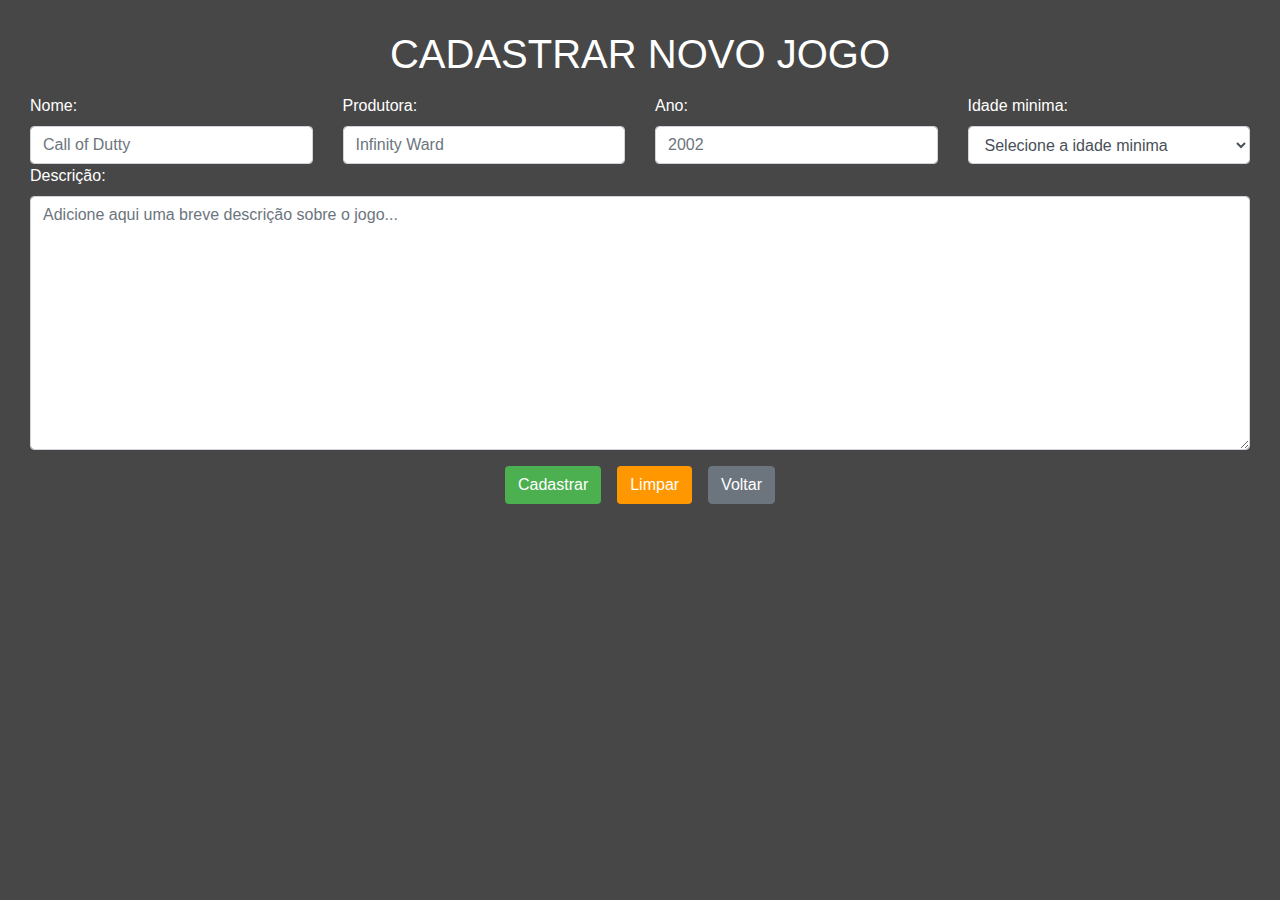
<file: cadastro.html>
<!DOCTYPE html>
<html lang="en">

<head>
    <meta charset="UTF-8">
    <meta name="viewport" content="width=device-width, initial-scale=1.0">
    <title>Cadastrar novo jogo</title>


    <link rel="stylesheet" href="libs/bootstrap-4.6.2-dist/css/bootstrap.min.css">
    <link rel="stylesheet" href="style.css">
</head>

<body>
    <h1 class="mb-3">Cadastrar novo jogo</h1>

    <form id="formGame">
        <div class="row">
            <div class="col-12 col-lg-3">
                <div class="d-flex align-items-start flex-column">
                    <label for="nome">Nome:</label>
                    <input type="text" name="nome" id="nome" class="form-control" placeholder="Call of Dutty" required>
                </div>

            </div>
            <div class="col-12 col-lg-3">
                <div class="d-flex align-items-start flex-column">
                    <label for="produtora">Produtora:</label>
                    <input type="text" name="produtora" id="produtora" class="form-control" placeholder="Infinity Ward"
                        required>
                </div>
            </div>
            <div class="col-12 col-lg-3">
                <div class="d-flex align-items-start flex-column">
                    <label for="ano">Ano:</label>
                    <input type="number" name="ano" id="ano" class="form-control" placeholder="2002" required>
                </div>
            </div>
            <div class="col-12 col-lg-3">
                <div class="d-flex align-items-start flex-column">
                    <label for="idade">Idade minima:</label>
                    <select id="idade" class="form-control" required>
                        <option value="">Selecione a idade minima</option>
                        <option value="1">1</option>
                        <option value="2">2</option>
                        <option value="3">3</option>
                        <option value="4">4</option>
                        <option value="5">5</option>
                        <option value="6">6</option>
                        <option value="7">7</option>
                        <option value="8">8</option>
                        <option value="9">9</option>
                        <option value="10">10</option>
                        <option value="11">11</option>
                        <option value="12">12</option>
                        <option value="13">13</option>
                        <option value="14">14</option>
                        <option value="15">15</option>
                        <option value="16">16</option>
                        <option value="17">17</option>
                        <option value="18">18</option>
                    </select>
                </div>
            </div>
        </div>
        <div class="row">
            <div class="col-12">
                <label for="descricao">Descrição:</label>
                <textarea name="descricao" id="descricao" cols="30" rows="10" class="form-control"
                    placeholder="Adicione aqui uma breve descrição sobre o jogo..." required></textarea>
            </div>
        </div>
        <div class="d-flex w-100 mt-2 justify-content-center">
            <button class="btn btn-green m-2" type="submit"> Cadastrar</button>
            <button class="btn btn-orange m-2" type="reset">Limpar</button>
            <a href="index.html" class="btn btn-secondary m-2"> Voltar </a>
        </div>
    </form>


    <div class="modal fade text-dark" id="noticeModal" data-backdrop="static" data-keyboard="false" tabindex="-1"
        aria-labelledby="staticBackdropLabel" aria-hidden="true">
        <div class="modal-dialog">
            <div class="modal-content">
                <div class="modal-header">
                    <h5 class="modal-title" id="staticBackdropLabel"></h5>
                    <button type="button" class="close" data-dismiss="modal" aria-label="Close">
                        <span aria-hidden="true">&times;</span>
                    </button>
                </div>
                <div class="modal-body">
                </div>
                <div class="modal-footer">
                    <button class="btn btn-blue" data-dismiss="modal">Criar novo jogo</button>
                    <a class="btn btn-orange" href="index.html">Voltar para lista</a>
                </div>
            </div>
        </div>
    </div>


    <script src="libs/jquery-3.7.1.min.js/script.js"></script>
    <script src="libs/bootstrap-4.6.2-dist/js/bootstrap.min.js"></script>
    <script src="/libs/jquery-validation-1.19.5/dist/jquery.validate.min.js"></script>

    <script>
        $(document).ready(function () {

            $.validator.addMethod("anoValido", function (value, element) {
                // Verifica se o ano tem 4 dígitos e está dentro de um intervalo razoável (por exemplo, 1900 a 2100)
                return this.optional(element) || (/^\d{4}$/).test(value) && parseInt(value) >= 1900 && parseInt(value) <= 2100;
            }, "Digite um ano válido (1900-2100).");


            $("#formGame").validate({
                rules: {
                    descricao: {
                        required: true,
                        maxlength: 100
                    },
                    ano: {
                        required: true,
                        anoValido: true
                    }
                },
                messages: {
                    nome: {
                        required: "Campo obrigatório."
                    },
                    produtora: {
                        required: "Campo obrigatório."
                    },
                    ano: {
                        required: "Campo obrigatório.",
                    },
                    idade: {
                        required: "Campo obrigatório."
                    },
                    descricao: {
                        required: "Campo obrigatório.",
                        maxlength: "Máximo de 100 caractéres."
                    }
                },
                submitHandler: function (form, event) {
                    event.preventDefault();

                    $.ajax({
                        type: "POST",
                        dataType: "json",
                        url: 'http://127.0.0.1:3000/create',
                        data: {
                            nome: $("#nome").val(),
                            produtora: $("#produtora").val(),
                            ano: $("#ano").val(),
                            idadeMinima: $("#idade").val(),
                            descricao: $("#descricao").val(),
                        },
                        success: function (resp) {
                            form.reset();
                            $("#noticeModal .modal-title").html(`Aviso`)
                            $("#noticeModal .modal-body").html(`O jogo foi criado com sucesso`)
                            $('#noticeModal').modal("show");
                        },
                        error: function (xhr) {
                            $("#noticeModal .modal-title").html(`Aviso`)
                            $("#noticeModal .modal-body").html(xhr.statusText)
                            $('#noticeModal').modal("show");
                        }
                    });
                }
            })

        })
    </script>

</body>

</html>
</file>
<file: style.css>
:root {
    --bg               : #474747;
    --principal-text   : #ffffff;
    --secondary-text   : #cccccc;
    --emphasis         : #ffcc00;
    --bg-card          : #333333;
    --border-card      : #666666;
    --shadow           : rgba(0, 0, 0, 0.2);
    --bg-success-notice: #4caf50;
    --btn-create       : #2196F3;
    --btn-save         : #4caf50;
    --btn-delete       : #f44336;
    --btn-clear        : #e0e0e0;
    --btn-alter        : #ff9800;
    --alternative-text : #333333;
}

* {
    margin    : 0;
    padding   : 0;
    box-sizing: border-box;
}

body {
    background-color: var(--bg);
    padding         : 30px;
    color           : var(--principal-text);
}


.custom-gap-1 {
    gap: 30px;
}

h1 {
    text-align    : center;
    color         : var(--principal-text);
    margin-bottom : 15px;
    text-transform: uppercase;
}

.card {
    flex            : 1 300px;
    height          : 350px;
    transition      : .3s all;
    background-color: var(--bg-card);
    max-width: 340px;
}

@media screen and (max-width:992px) {
    .card {
        width: 100%;
    }
}

.card:hover {
    box-shadow: .5px 3px 20px rgba(0, 0, 0)
}

#formGame {
    color: #fff;
}

.btn-green {
    background-color: var(--btn-save);
    color           : var(--principal-text);
}

.btn-blue {
    background-color: var(--btn-create);
    color           : var(--principal-text);
}

.btn-orange {
    background-color: var(--btn-alter);
    color           : var(--principal-text);
}

.btn-red {
    background-color: var(--btn-delete);
    color           : var(--principal-text);
}
</file>
<file: libs/jquery-validation-1.19.5/demo/marketo/stylesheet.css>
:-moz-any-link :focus {
	outline: none;
}

:focus {
	-moz-outline-style: none;
	outline: none;
}

body {
	font-size: 80%;
	margin: 0;
	padding: 0;
	font-family: tahoma, geneva, sans-serif;
	background-color: #000000;
}

a {
	color: #0653AB;
	outline: 0px;
	text-decoration: none;
}

a:hover {
	outline: 0px;
	text-decoration: underline;
}

img {
	border: 0px;
}

/* s1.0 - Page Containers */
#letterbox {
	margin: 10px auto;
	width: 883px;
	background-color: #364158;
	border: 8px solid #D4D4D4;
	padding: 1px 1px 10px 1px;
}

#header-background {
	background: url(images/back_nav_blue.gif) repeat-x;
	margin: 0px auto;
	padding: 0px;
	height: 73px;
	width: 883px;
	border-top: 4px solid #CCEAFE;
	border-bottom: 4px solid #D4D4D4;
}

#page-container {
	width: 866px;
	margin: 0px auto;
	margin-top: 33px; /* pad from top menu to actions buts*/
	margin-bottom: -11px;
	padding-top: 8px;
	padding-bottom: 8px;
	background-color: #D4D4D4; /* light grey*/
	border-right: 1px solid #464646;
}

#page-content-inner {
	width: 849px;
	margin: 0px auto;
	border-top: 1px solid #9F9FA0;
	border-left: 1px solid #A2A09A;
	background-color: #F4F1E9;
	position: relative;
}

#page-content-inner #col-left {
	width: 210px;
	float: left;
	background-color: #F4F1E9;
}

#page-content-inner #col-main {
	width: 639px;
	background-color: #ffffff;
	position: absolute;
	right: 0px;
	top: 0px;
}

#footer-container {
	width: 866px;
	position: relative;
	left: 8px;
	padding: 2px 0px 10px 0px;
	background-color: #D4D4D4; /* light grey*/
}

/* s2.0 - Global navigation bar */
.nav-global-container {
	width: 880px;
	margin: 0px auto;
	position: relative;
}

* html .nav-global-container { /* ie6 fix*/
	margin-bottom: -6px;
}

.login {
	position: absolute;
	right: 20px;
	text-align: center;
}

.login a,.login a span {
	display: block;
	height: 18px;
	font-size: 11px;
	background: url(images/login-sprite.gif) right -5px no-repeat;
	text-decoration: none;
	font-weight: bold;
	padding: 5px 10px 5px 10px;
	position: relative;
}

.login a:hover {
	color: #000000;
	text-decoration: underline;
}

div.login a span {
	background-position: left -105px;
	width: 4px;
	position: absolute;
	top: 0px;
	left: 0px;
	padding: 5px 0px 5px 0px;;
}

div.login a:hover span {

}

.logo {
	float: left;
	margin: 0px 0px -5px 0px; /* neg marging for ie6 */
}

.logo img {
	border: 0px;
	margin-left: -1px;
}

.nav-global {
	float: left;
	width: 645px;
	margin: 40px 0px 0px 40px;
	background-color: transparent;
}

.nav-global ul {
	margin: 0px;
	padding: 0px;
	list-style: none;
}

.nav-global li {
	float: left;
	white-space: nowrap;
}

div.nav-global li a,div.nav-global li a span {
	background-image: url(images/tab-sprite.gif);
	background-position: right 100px;
	background-repeat: no-repeat;
	height: 32px;
	color: #666666;
	text-decoration: none;
	font: bold 16px 'trebuchet ms';
	margin-right: 15px;
	display: block;
	position: relative;
	padding: 7px 15px 0px 15px;
}

div.nav-global li a:hover {
	background-position: right 0px;
	color: #333333;
}

div.nav-global li a:hover span {
	background-position: left -100px;
	display: block !important;
}

div.nav-global li a span {
	background-position: left 150px;
	width: 4px;
	position: absolute;
	left: 0px;
	top: 0px;
	padding: 7px 0px 0px 0px;
}

body.safari div.nav-global li a span {
	display: none;
}

div.nav-global li a.on,div.nav-global li a.on:hover {
	background-position: right -55px;
	color: #FFFFFF;
}

div.nav-global li a.on span,div.nav-global li a.on:hover span {
	background-position: left -155px;
	display: block !important;
}

div.action-container {
	position: relative;
	top: -45px;
	cursor: pointer;
}

div.action-icon-container {
	position: absolute;
	top: -17px;
	left: -17px;
	z-index: 10;
	width: 100px;
	height: 100px;
	overflow: hidden;
}

div.action-icon {
	border: 0px;
	position: absolute;
	top: -0px;
	left: 0px;
}

div.action-button-container {
	height: 106px;
	width: 180px;
	overflow: hidden;
	position: absolute;
	top: 0px;
	left: 0px;
	z-index: 5;
}

img.action-icon {
	border: 0px;
	position: absolute;
	top: 0px;
	left: 0px;
	z-index: 0
}

div.action-text {
	z-index: 20;
	color: #FFFFFF;
	position: absolute;
	left: 40px;
	top: 12px;
	font: 14px tahoma, geneva;
	padding-top: 30px;
}

div.bigbuttons {
	top: -20px;
}

div.action-header {
	z-index: 21;
	position: absolute;
	left: 40px;
	top: 10px;
}

div.action-header b {
	font: bold 17px tahoma, geneva;
	display: block;
	margin-bottom: 10px;
	color: #0b2c89;
	position: absolute;
	top: 0px;
	left: 0px;
	width: 130px;
}

div.action-header b.shadow {
	top: 1px;
	left: 1px;
	color: #d5d5d5;
}

img.action-button {
	position: relative;
}

div.hover img.action-button {
	top: -131px;
}

div.on img.action-button {
	top: -261px;
}

/* s3.0 - top of content Action Buttons */
.action-buttons {
	width: 100%; /* ie6 requires */
}

.action-buttons ul {
	position: relative;
	padding: 0px;
}

.action-buttons li {
	position: relative; /* ie6 fix */
	float: left;
	list-style: none;
	text-align: center;
	line-height: 16px;
	margin: -61px 0px 0px 0px;
}

.action-home li {
	margin: -49px 0px 0px 0px;
}

.action-buttons  a {
	display: block;
	height: 110px;
	width: 175px;
	padding: 14px 0px 0px 25px;
	text-decoration: none;
	font-size: 12px;
	font-weight: bold;
	color: #ffffff;
}

.action-buttons li span {
	color: #053880;
	line-height: 47px;
	font-size: 17px;
}

div.action-bottom {
	margin: 15px 0px 10px 0px;
	float: left;
}

div.action-bottom a {
	height: 61px;
	width: 178px;
	border: 0px;
	background: url(images/action-bottom.gif) no-repeat 0px 0px;
	color: #0b2c89;
	float: left;
	position: relative;
	font: bold 17px tahoma, geneva;
	text-decoration: none;
	margin-right: 10px;
}

div.action-bottom a span {
	position: absolute;
	top: 15px;
	left: 40px;
}

div.action-bottom a span.shadow {
	top: 16px;
	left: 41px;
	color: #d4d4d4;
}

.line-grey {
	background: url(images/line-grey.gif) 0 0 repeat-x;
	height: 2px;
	margin: 8px 25px 20px 0;
}

/* s4.0 - Home Hero Area */
.hero-background {
	position: relative;
	width: 880px;
	background: url(images/back_home-hero.jpg) 10px 0px no-repeat;
	height: 211px;
	margin: -20px 0px 45px 0px;
}

.hero-text {
	float: right;
	width: 626px;
	margin-top: 26px;
}

.hero-text a { /* Sign Up Now Button */
	padding: 5px 32px 0px 0px;
	float: right;
}

.hero-text h1 {
	font-size: 2.3em;
	line-height: 1.2em;
	color: #333333;
	font-family: Trebuchet MS;
	margin: 12px 0px 10px 10px;
}

.hero-text h2 {
	margin: 0px;
	font-weight: normal;
	font-size: 1.35em;
	margin: 5px 0px 13px 10px
}

/* s4.1 - Home Left Header tab */
.col-left-header-tab {
	position: relative; /* ie6 fix */
	background: url(images/tab_green.gif) 0 0 no-repeat;
	height: 30px;
	width: 166px;
	text-align: center;
	color: #ffffff;
	font: 20px 'trebuchet ms';
	padding-top: 2px;
	margin-top: -41px;
	margin-left: 20px;
	line-height: 29px;
	margin-bottom: 8px;
	display: block;
}

.col-left-header-tab a {
	color: #FFFFFF;
}

.callout-green {
	background: url(images/back_green-fade.gif) 0 0 repeat-x;
	font-size: 1.2em;
	padding: 10px 15px 20px 13px;
	color: #303B52;
	line-height: 1.4em;
}

/* s4.2 - Home Left Quote */
.callout-tan {
	color: #666666;
}

.callout-tan h1 {
	background: #F4F1E9 url(images/back_tan-fade.gif) 0 0 repeat-y;
	font-size: 1.1em;
	text-align: center;
	margin: 0px;
	padding: 11px 5px 11px 2px;
	color: #333333;
}

.callout-tan p {
	margin: 0px;
	margin-top: 5px;
	line-height: 1.4em;
	padding: 5px 10px 7px 13px;
}

.callout-tan p img {
	float: left;
	margin: 5px 10px 5px 0px;
}

.callout-tan div {
	text-align: left;
	padding: 5px 10px 7px 0px;
	font-weight: bold;
}

/* s4.3 - purple home boxes */
.box-purple {
	background: #C6C8E3 url(images/back_home-icons.png) 0px 0px repeat-x;
	border-left: 1px solid #ffffff;
	color: #333333;
	width: 581px;
	padding: 10px 15px 20px 15px;
}

div.box-purple a {

}

.box-purple h1 {
	font-size: 1.5em;
	margin: 10px 0px -15px 0px;
}

.box-purple li {
	margin: 0px 0px 0px -23px;
	line-height: 1.6em;
	font-size: 1em;
}

.box-purple  div {
	padding: 0px 0px 0px 110px;
}

.icon-text01 {
	background-image: url(images/icon_search-engine-market.png);
	background-repeat: no-repeat;
}

* html .icon-text01 {
	width: 460px; /* must have a width or heigh tag for ie6*/
	background-image: none;
	filter: progid : DXImageTransform . Microsoft .
		AlphaImageLoader(src = "images/icon_search-engine-market.png",
		sizingMethod = "crop");
}

.icon-text02 {
	background: url(images/icon_landing-pages.png) 0 0 no-repeat;
}

* html .icon-text02 {
	width: 460px; /* must have a width or heigh tag for ie6*/
	background-image: none;
	filter: progid : DXImageTransform . Microsoft .
		AlphaImageLoader(src = "images/icon_landing-pages.png", sizingMethod =
		"crop");
}

.icon-text03 {
	background: url(images/icon_salesforce.png) 0 0 no-repeat;
}

* html .icon-text03 {
	width: 460px; /* must have a width or heigh tag for ie6*/
	background-image: none;
	filter: progid : DXImageTransform . Microsoft .
		AlphaImageLoader(src = "images/icon_salesforce.png", sizingMethod =
		"crop");
}

/* s4.4 - news home boxes */
.callout-news {
	color: #555555;
	float: left;
	width: 49%;
	margin: 10px 1px 0px 0px;
	padding-bottom: 20px;
	text-align: left;
}

.line-news-r {
	border-right: 1px solid #D4D4D4;
}

.callout-news h1 {
	background-color: #EEEEEE;
	font-size: 1.2em;
	margin: 0px;
	padding: 11px 5px 11px 15px;
	color: #333333;
}

.callout-news p {
	margin: 10px 0px 0px 10px;
	padding: 0px 10px 7px 20px;
	background: url(images/news.gif) no-repeat left 1px;
}

.callout-news p a {

}

.callout-news ul {
	list-style-type: none;
	padding: 0;
	margin: 10px 0 0 10px;
}

.callout-news li {
	background: url(images/icon_news.gif) no-repeat left 2px;
	padding: 0px 5px 5px 20px;
}

.callout-news li a {
	display: block;
	margin-bottom: 5px;
}

.callout-news div {
	text-align: right;
}

#scrollup {
	position: relative;
	overflow: hidden;
	height: 440px;
	width: 200px
}

.headline {
	position: absolute;
	top: 600px;
	left: 5px;
	height: 585px;
	width: 190px;
	font: normal 12px tahoma, geneva !important;
}

div.more {
	margin: 5px 0px 0px 0px;
	padding: 0px 10px 0px 0px;
	letter-spacing: inherit;
}

div.more a {
	background: transparent url(images/arrow_r-blue.gif) no-repeat right 2px
		;
	font-weight: bold;
	padding: 0px 20px 0px 0px;
	font-weight: bold;
	text-decoration: none;
}

div.more a:hover {
	text-decoration: underline;
}

/* sX.0 - Left Nav */
.nav-left-back {
	background: url(images/back_nav_side.gif) 0 0 repeat-x;
}

div.empty {
	background: #F1F0E5 url(images/back_green-fade.gif) 0 0 repeat-x;
}

div.empty div.callout-green {

}

.nav-left {
	padding-top: 12px;
	/*background: url(images/logo_marketo_square.gif) 0 0 no-repeat;*/
	width: 210px;
}

.nav-left ul {
	margin: 0px;
	padding: 0px;
	list-style: none;
}

.nav-left li a {
	display: block;
	height: 24px;
	text-decoration: none;
	font-size: 12px;
	font-weight: bold;
	color: #ffffff;
	border-top: 1px solid #B3D38D;
	border-bottom: 1px solid #7CA84E;
	border-left: 1px solid #97B973;
	padding: 6px 0px 0px 20px;
}

.nav-left a:hover,.nav-left a.active:hover,#nav-left-sub a:hover {
	color: #4C6F28;
	background-color: #F4F1E9;
}

.nav-left a.open {
	background-image: url(images/arrow_d-green.gif);
	background-repeat: no-repeat;
	background-position: 6px 11px;
}

.nav-left-header-tab {
	position: relative; /* ie6 fix */
	background: url(images/tab_green.gif) 0 0 no-repeat;
	height: 32px;
	width: 166px;
	text-align: center;
	color: #ffffff;
	margin: -41px 0px 0px 22px;
	line-height: 22px;
	margin-bottom: 8px;
	display: block;
}

div.empty div.nav-left-header-tab {
	background: url(images/tab_green2.gif) 0 0 no-repeat;
}

.nav-left a.active {
	/* background: url(images/arrow_d-green.gif) 5px 10px no-repeat; */
	display: block;
	height: 24px;
	text-decoration: none;
	font-size: 12px;
	font-weight: bold;
	background-color: #F4F1E9;
	color: #4C6F28;
	border-top: 1px solid #D1E5BB;
	border-bottom: 1px solid #B0CB95;
	border-left: 1px solid #DADADA;
	padding: 6px 0px 0px 20px;
}

#nav-left-sub a {
	display: block;
	height: 24px;
	text-decoration: none;
	font-size: 12px;
	font-weight: bold;
	background-color: #D6E8C4;
	color: #4C6F28;
	border-top: 1px solid #D6E8C4;
	border-bottom: 1px solid #B0CB95;
	border-left: 1px solid #97B973;
	border-right: 1px solid #8DBE5A;
	padding: 6px 0px 0px 30px;
}

* html #nav-left-sub { /* ie6 fix */
	margin-top: -1px;
}

*+html #nav-left-sub { /* ie7 fix */
	margin-top: -1px;
}

#nav-left-sub a.active-page {
	display: block;
	height: 24px;
	text-decoration: none;
	font-size: 12px;
	font-weight: bold;
	background-color: #ffffff;
	color: #666666;
	border-top: 0px solid #7CA84E;
	border-bottom: 1px solid #B0CB95;
	border-left: 1px solid #97B973;
	border-right: 0px solid #8DBE5A;
	padding: 6px 0px 0px 30px;
	cursor: default; /* turns off hand icon for link */
}

/* sX.0 -  Main Content */
.main-content {
	color: #666666;
	position: absolute;
	right: 20px;
	padding-top: 20px;
	width: 585px;
	padding-bottom: 20px;
}

div.main-content div.main-content {

}

.main-content h1 {
	color: #5890D1;
	font-size: 1.9em;
	font-family: Trebuchet MS;
	border-bottom: 1px solid #cccccc;
	margin: 0px 10px 0px 0px;
}

.main-content h2 {
	color: #666666;
	font-size: 1.3em;
	font-weight: normal;
	margin: 10px 10px 5px 0px;
}

.main-content p {
	margin: 10px 10px 10px 0px;
	line-height: 1.55em;
}

/* sX.1 -  Main Content Sub Styles */
.sub-grey {
	border-top: 1px solid #D4D4D4;
	border-bottom: 1px solid #D4D4D4;
	background-color: #F4F4F4;
	margin: 10px 10px 0px 0px;
	padding: 0px 10px 20px 15px;
}

.sub-white {
	margin: 10px 10px 0px 0px;
	padding: 0px 10px 20px 15px;
}

img.screen-grab-r {
	margin-right: -8px;
	text-align: right;
	padding: 0px 0px 0px 10px;
}

div.main-content a.screenshot {
	float: right;
	padding: 10px 10px 0px 0px
}

.content-foot {
	border-top: 1px solid #D4D4D4;
	font-size: .9em;
	line-height: 1.45em;
	margin: 10px 20px 0px 0px;
	padding: 10px 10px 30px 0px;
}

div.main-content ul {
	position: relative;
	left: -25px;
}

div.main-content li {
	margin-bottom: 5px;
	list-style-type: disc
}

div.main-content li a {
	color: #6A6CB0;
}

/* sX.0 - Footer */
div.footer {
	color: #666666;
	font-size: .85em;
	font-weight: normal;
	height: 18px;
	margin: 0px auto;
	font-family: Tahoma, Geneva, sans-serif;
	margin-top: 10px;
}

.footer ul {
	list-style-type: none;
}

.footer li {
	float: left;
	border-right: 1px solid #666666;
	padding: 0px 7px 0px 7px;
	margin-top: 3px;
}

.footer a {
	color: #666666;
	text-decoration: none;
}

.footer a:hover {
	color: #0653AB;
	text-decoration: none;
}

.footer li.line-off {
	border-right: 0px solid #ffffff;
}

div.footer strong {
	font-weight: normal;
}

/* sX.0 - General Colors */
.line-grey,.line-grey-tier {
	border-top: 1px solid #A3A3A2;
}

.line-grey-tier {
	padding-bottom: 25px;
}

.bottom {
	height: 10px;
}

div.p10bottom {
	padding-bottom: 10px;
}

.clear {
	clear: both;
}

table.grid {
	background: #EEEEEE;
}

table.grid th {
	background-color: #F4F4F4;
}

table.grid td {
	background-color: #FFFFFF;
}

div.buttonSubmit {
	position: relative;
}

div.buttonSubmit input,div.buttonSubmit span {
	height: 36px;
	position: relative;
	background-image: url(images/button-submit.gif);
	background-repeat: no-repeat;
	background-position: right 0px;
	float: left;
	color: #FFFFFF;
	font-weight: bold;
	padding: 0px 15px 2px 15px;
	margin: 20px 0px 20px 0px;
	border: 0px;
	cursor: pointer;
	z-index: 5;
}

div.buttonSubmit input {
	width: auto;
}

div.buttonSubmit span {
	width: 4px;
	position: absolute;
	left: 0px;
	top: 0px;
	background-position: left -36px;
	padding: 0px 0px 0px 0px;
	z-index: 10;
}

body.safari div.buttonSubmit span {
	display: none
}

div.buttonSubmitHover input {
	background-position: right -72px;
}

div.buttonSubmitHover span {
	background-position: left -108px;
}

a.demoLink {
	padding: 1px 10px 0px 17px;
	height: 24px;
	background: url(images/bullet_triangle_blue.gif) no-repeat 0px 4px;
	display: block;
	float: left;
}

div.callout-tan a {
	background: none;
	color: #0653AB;
	margin: auto;
	display: block;
}

div.callout-tan a:hover {
	background: none;
	color: #0653AB;
}

label.error {
	display: block;
	color: red;
	font-style: italic;
	font-weight: normal;
}

input.error {
	border: 2px solid red;
}

p.demoBlock {
	border-bottom: 1px solid #DDDDDD;
	padding-bottom: 10px;
}

div.left-nav-callout {
	height: 200px;
	width: 190px;
	top: 55px;
	left: 5px;
	position: relative;
	padding-left: 9px;
	padding-top: 13px;
}

div.left-nav-callout img.png {
	position: absolute;
	z-index: 0;
	top: 0px;
	left: 0px;
}

div.left-nav-callout h6 {
	font: bold 14px tahoma, geneva;
	color: #333333;
	height: 36px;
	padding-left: 5px;
	margin: 0px;
	position: relative;
	z-index: 10;
}

div.left-nav-callout a {
	background: url(images/monitor24.gif) no-repeat 0px center;
	padding: 5px 0px 5px 30px;
	display: block;
	font: bold 12px tahoma, geneva;
	color: #336699;
	margin-bottom: 5px;
	position: relative;
	z-index: 10;
	width: 140px;
}

form table td {
	padding: 5px;
}

form table input {
	width: 200px;
	padding: 3px;
	margin: 0px;
}

textarea {
	width: 400px
}

td.label {
	width: 150px;
}

tr.required td.label {
	font-weight: bold;
	background: url(/images/forms/backRequiredGray.gif) no-repeat right
		center;
}

div.subTableDiv {
	width: 500px;
}

div.subTableDiv td.label {
	width: 135px;
}

ul#homeBlog li div.description {
	display: none;
}

td.field input.error, td.field select.error, tr.errorRow td.field input,tr.errorRow td.field select {
	border: 2px solid red;
	background-color: #FFFFD5;
	margin: 0px;
	color: red;
}

tr td.field div.formError {
	display: none;
	color: #FF0000;
}

tr.errorRow td.field div.formError {
	display: block;
	font-weight: normal;
}

div.error {
	color: red;
}

div.error a {
	color: #336699;
	font-size: 12px;
	text-decoration: underline
}

div.tooltip {
	position: absolute;
	left: 30px;
	bottom: 0px;
	display: none; /* in case javascript is disabled */
	width: 170px;
	background-color: #F4F1E9;
	z-index: 100;
	padding: 10px;
	border: 1px solid #CCCCCC;
}

div.offerbox {
	width: 125px;
	float: left;
	position: relative;
}

div.offerbox h3 {
	font: bold 17px tahoma, geneva;
	color: #333333;
	height: 55px;
	margin: 0px auto;
	text-align: center;
}

div.offerbox h4 {
	height: 100px;
	font: normal 13px tahoma, geneva;
	margin: 0px;
}

div.offerbox h5 {
	font: bold 14px tahoma, geneva;
	margin: 0px;
	height: 55px;
}

div.offerbox h5 small {
	float: left;
	font-weight: normal;
	font-size: 10px;
}

div.offerbox div.learnmore {
	padding-left: 25px;
}

div#marketoEditions {
	background: url(images/buynowBack.gif) no-repeat;
	width: 584px;
	height: 376px;
	float: left;
	position: relative;
	margin-bottom: 10px;
}

div.offerHeader {
	background: #0D8BBD;
	position: absolute;
	top: 20px;
	width: 266px;
	height: 34px;
	border: 1px solid #e1e4e2;
}

div.offerHeader span {
	font: 20px 'trebuchet ms';
	color: #FFFFFF;
	position: absolute;
	left: 0px;
	top: 0px;
}

div.offerHeader span.shadow {
	font: 20px 'trebuchet ms';
	color: #333333;
	position: absolute;
}

div.offerbox div.buttonSubmit {
	margin: 5px 0px 0px 10px;
}

div.footerAddress {
	position: absolute;
	bottom: 30px;
	left: 20px;
	color: #666666;
	font-size: 11px;
	display: none;
}
</file>
<file: libs/jquery-validation-1.19.5/demo/milk/milk.css>
/* GENERAL ELEMENTS */

* { margin: 0; padding: 0; }

body, input, select, textarea { font-family: verdana, arial, helvetica, sans-serif; font-size: 11px; }
body { color: #333;  background-color: #fff; text-align: center; }

a:link { color:#0060BF; text-decoration: underline; }
a:visited { color:#0060BF; text-decoration: underline; }
a:active { color:#0060BF; text-decoration: underline; }
a:hover { color:#000000; text-decoration: underline; }
	
h1, h2, h3, h4, h5, h6 { font-family: "Lucida Grande", "Lucida Sans Unicode", geneva, verdana, arial, helvetica, sans-serif; font-weight: bold; color: #666; }
h1 { font-size: 1.8em; margin: 0em 0em 0.6em 0em; color: #EC5800; }
h2 { font-size: 1.5em; margin: 1.2em 0em 0.4em 0em; }
h3 { font-size: 1.4em; margin: 1.2em 0em 0.4em 0em; color: #EC5800; }
h4 { font-size: 1.2em; margin: 1.2em 0em 0.4em 0em; }
h5 { font-size: 1.0em; margin: 1.2em 0em 0.4em 0em; }
h6 { font-size: 0.8em; margin: 1.2em 0em 0.4em 0em; }

img { border: 0px; }

p { font-size: 1.0em; line-height: 1.3em; margin: 1.2em 0em 1.2em 0em; }
li > p { margin-top: 0.2em; }
pre { font-family: monospace; font-size: 1.0em; }
strong, b { font-weight: bold; }

/* PAGE ELEMENTS */

/* Content */

#content { margin: 0em auto; width: 765px; padding: 10px 0 10px 0; text-align: left; /* Win IE5 */ }
.content { margin-left: 4.5em; margin-right: 4.5em; }
.content ol, .content ul, .content li { font-size: 1.0em; line-height: 1.3em; margin: 0.2em 0 0.1em 1.5em; }
.content ol.terms li { margin-bottom: 1em; }

/* Header */

#header { padding-bottom: 10em; }
#headerlogo { float: left; }
#headerlogo img { width: 188px; height: 83px;  }
#headernav { float: right; }

label { font-weight: bold; }
#reminders label { font-weight: normal; }

table.tabbedtable { padding-left: 3em; }
table.tabbedtable td { padding-bottom: 5px; }
table.tabbedtable label { text-align: right; padding-right: 9px; }
.hiddenlabel { visibility: hidden; }
.largelink { border: 1px solid #cacaca; padding: 10px; background-color: #E8EEF7; font-size: 1.2em; font-weight: bold; }
.largelinkwrap { padding-top: 10px; padding-bottom: 10px; }



#signuptab {
  float:left;
  width:100%;
  background:#fff url("bg.gif") repeat-x bottom;
  font-size: 1.0em;
  line-height: normal;
}
#signuptab ul {
  margin:0;
  padding: 0px 10px 0px 10px;
  list-style:none;
}
#signuptab li {
  float:left;
  background:url("left_white.png") no-repeat left top;
  margin:0;
  padding:0 3px 0 9px;
  border-bottom:1px solid #CACACA;
}
#signuptab a {
  float:left;
  display:block;
  width:.1em;
  background:url("right_white.png") no-repeat right top;
  padding:2px 15px 0px 6px;
  text-decoration:none;
  font-weight:bold;
  color:#fff;
  white-space: nowrap;
}
#signuptab > ul a {width:auto;}
/* Commented Backslash Hack hides rule from IE5-Mac \*/
#signuptab a {float:none;}
/* End IE5-Mac hack */
#signuptab a:hover {
  color:#333;
}
#signuptab #signupcurrent {
  background-position:0 -150px;
  border-width:0;
}
#signuptab #signupcurrent a {
  background-position:100% -150px;
  padding-bottom:1px;
  color:#000;
}
#signuptab li:hover, #signuptab li:hover a {
  background-position:0% -150px;
  color:#000;
}
#signuptab li:hover a {
  background-position:100% -150px;
}

/* Signup box */

#signupbox {
  width: 100%;
  text-align: center;
  margin: 0em auto;
}

#signupwrap {
  border: 1px solid #CACACA;
  border-top: 0;
  text-align: left;
  padding: 35px 10px 20px 30px;
  clear: both;
}

/* Unsupported browsers */

.orange_rbcontent { padding: 0.4em; }
.orange_rbroundbox { width: 100%; }

#unsupported {
  font-weight: bold;
  text-align: left;
}

/*#content {
  padding-top: 15px;
}*/

/* Signup form */

#signupform table {
  border-spacing: 0px;
  border-collapse: collapse;
  empty-cells: show;
}

#signupform .label {
  padding-top: 2px;
  padding-right: 8px;
  vertical-align: top;
  text-align: right;
  width: 125px;
  white-space: nowrap;
}

#signupform .field {
  padding-bottom: 10px;
  white-space: nowrap;
}

#signupform .status {
  padding-top: 2px;
  padding-left: 8px;
  vertical-align: top;
  width: 246px;
  white-space: nowrap;
}

#signupform .textfield {
  width: 150px;
}

#signupform label.error {
  background:url("../images/unchecked.gif") no-repeat 0px 0px;
  padding-left: 16px;
  padding-bottom: 2px;
  font-weight: bold;
  color: #EA5200;
}

#signupform label.checked {
  background:url("../images/checked.gif") no-repeat 0px 0px;
}

#signupform .success_msg {
  font-weight: bold;
  color: #0060BF;
  margin-left: 19px;
}

#signupform #dateformatStatus, #signupform #termsStatus {
  margin-left: 6px;
}

#signupform #dateformat_eu {
 vertical-align: middle;
}

#signupform #ldateformat_eu {
  font-weight: normal;
  vertical-align: middle;
}

#signupform #dateformat_am {
  vertical-align: middle;
}

#signupform #ldateformat_am {
  font-weight: normal;
  vertical-align: middle;
}

#signupform #termswrap {
  float: left;
}

#signupform #terms {
  vertical-align: middle;
  float: left;
  display: block;
  margin-right: 5px;
}

#signupform #lterms {
  font-weight: normal;
  vertical-align: middle;
  float: left;
  display: block;
  width: 350px;
  white-space: normal;
}

#signupform #lsignupsubmit {
  visibility: hidden;
}
</file>
<file: libs/jquery-validation-1.19.5/demo/css/screen.css>
/**********************************

Use: Main Screen Import

***********************************/

@import "reset.css";
@import "core.css";

@import "cmxformTemplate.css";
@import "cmxform.css";
</file>
